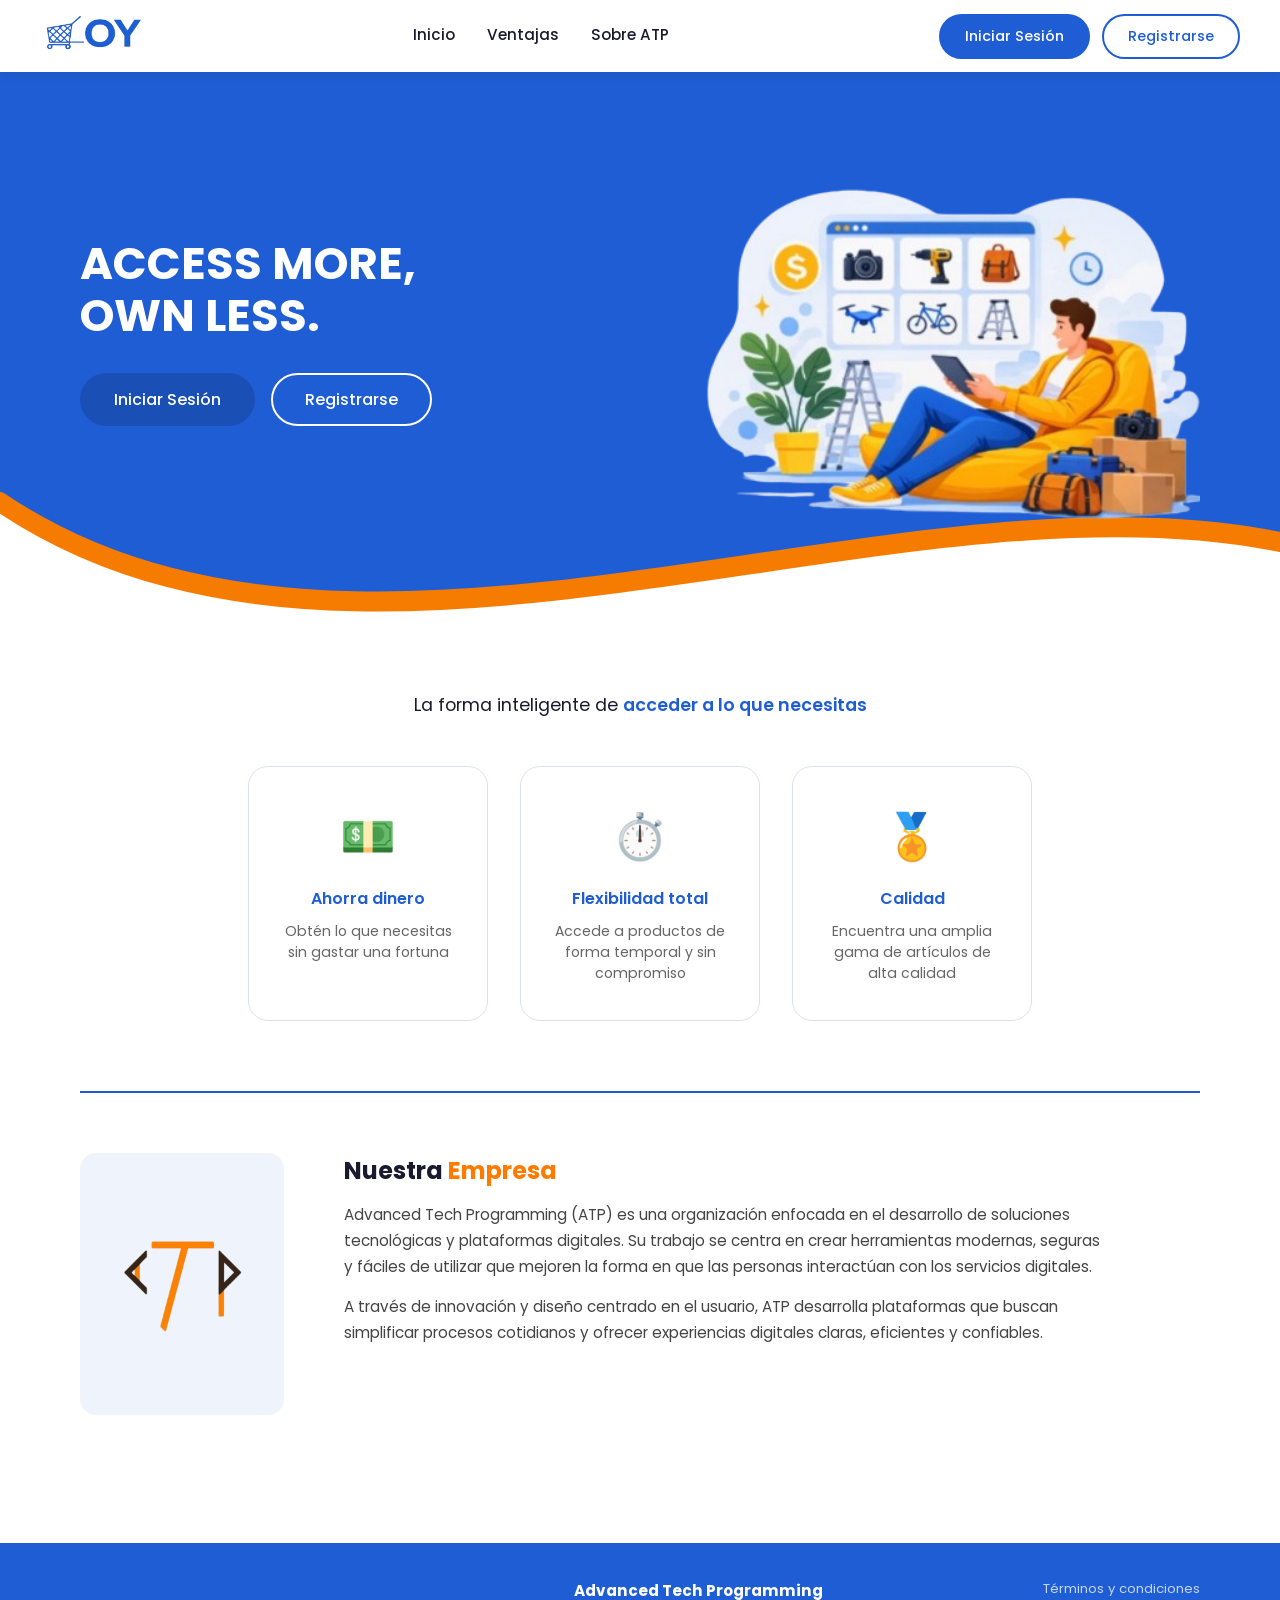
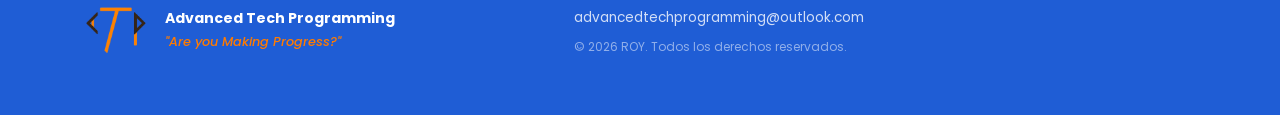
<file: Web/index.html>
<!DOCTYPE html>
<html lang="es">
<head>
  <meta charset="UTF-8" />
  <meta name="viewport" content="width=device-width, initial-scale=1.0"/>
  <title>ROY</title>
  <link rel="stylesheet" href="styles.css" />
  <link href="https://fonts.googleapis.com/css2?family=Poppins:wght@400;500;600;700&display=swap" rel="stylesheet"/>
</head>
<body>

  <!-- NAVBAR -->
  <nav class="navbar">
    <a href="index.html" class="logo">
      <img src="img/royazul.png" alt="ROY Logo" class="logo-img"/>
    </a>
    <div class="nav-links">
      <a href="#inicio" class="nav-link">Inicio</a>
      <a href="#ventajas" class="nav-link">Ventajas</a>
      <a href="#sobre" class="nav-link">Sobre ATP</a>
    </div>
    <div class="nav-actions">
      <a href="login.html" class="btn-primary">Iniciar Sesión</a>
      <a href="registro.html" class="btn-outline">Registrarse</a>
    </div>
  </nav>

  <!-- HERO -->
  <section id="inicio" class="hero">

    <div class="hero-content">
      <h1 class="hero-title">ACCESS MORE,<br/>OWN LESS.</h1>
      <div class="hero-btns">
        <a href="login.html" class="btn-primary-hero">Iniciar Sesión</a>
        <a href="registro.html" class="btn-outline-white">Registrarse</a>
      </div>
    </div>

    <div class="hero-img">
      <img src="img/home.png" alt="Ilustración ROY" class="hero-illustration-img"/>
    </div>

    <!-- OLA SVG pegada abajo del hero -->
    <div class="hero-wave-svg">
      <svg xmlns="http://www.w3.org/2000/svg" viewBox="0 0 1440 160" preserveAspectRatio="none">
        <!-- Relleno blanco con curva extrema -->
        <path fill="#ffffff" d="M0,40 C400,280 1000,0 1440,80 L1440,160 L0,160 Z"/>
        <!-- Línea naranja encima -->
        <path fill="none" stroke="#F57C00" stroke-width="20" stroke-linecap="round"
              d="M0,40 C400,280 1000,0 1440,80"/>
      </svg>
    </div>

  </section>

  <!-- VENTAJAS -->
  <section id="ventajas" class="ventajas">
    <p class="ventajas-sub">La forma inteligente de <span class="highlight">acceder a lo que necesitas</span></p>
    <div class="cards-row">
      <div class="card">
        <div class="card-icon">💵</div>
        <h3 class="card-title">Ahorra dinero</h3>
        <p class="card-desc">Obtén lo que necesitas sin gastar una fortuna</p>
      </div>
      <div class="card">
        <div class="card-icon">⏱️</div>
        <h3 class="card-title">Flexibilidad total</h3>
        <p class="card-desc">Accede a productos de forma temporal y sin compromiso</p>
      </div>
      <div class="card">
        <div class="card-icon">🏅</div>
        <h3 class="card-title">Calidad</h3>
        <p class="card-desc">Encuentra una amplia gama de artículos de alta calidad</p>
      </div>
    </div>
  </section>

  <!-- DIVISOR -->
  <hr class="divider"/>

  <!-- SOBRE ATP -->
  <section id="sobre" class="sobre">
    <div class="sobre-logo">
      <img src="img/ATP_LOGO.png" alt="ATP Logo" class="atp-logo"/>
    </div>
    <div class="sobre-text">
      <h2><span class="sobre-negra">Nuestra</span> <span class="sobre-naranja">Empresa</span></h2>
      <p>
        Advanced Tech Programming (ATP) es una organización enfocada en el desarrollo de
        soluciones tecnológicas y plataformas digitales. Su trabajo se centra en crear herramientas
        modernas, seguras y fáciles de utilizar que mejoren la forma en que las personas
        interactúan con los servicios digitales.
      </p>
      <p>
        A través de innovación y diseño centrado en el usuario, ATP desarrolla plataformas que
        buscan simplificar procesos cotidianos y ofrecer experiencias digitales claras, eficientes y
        confiables.
      </p>
    </div>
  </section>

  <footer class="footer">
    <div class="footer-content">
      <div class="footer-atp">
        <img src="img/ATP_LOGO.png" alt="ATP" class="footer-atp-logo"/>
        <div>
          <p class="footer-atp-nombre">Advanced Tech Programming</p>
          <p class="footer-atp-slogan">"Are you Making Progress?"</p>
        </div>
      </div>
      <div class="footer-info">
        <p class="footer-empresa">Advanced Tech Programming</p>
        <a href="mailto:advancedtechprogramming@outlook.com" class="footer-correo">advancedtechprogramming@outlook.com</a>
        <p class="footer-copy">&copy; 2026 ROY. Todos los derechos reservados.</p>
      </div>
      <div class="footer-links">
        <a href="#" class="footer-link">Términos y condiciones</a>
      </footer>

</body>
</html>
</file>
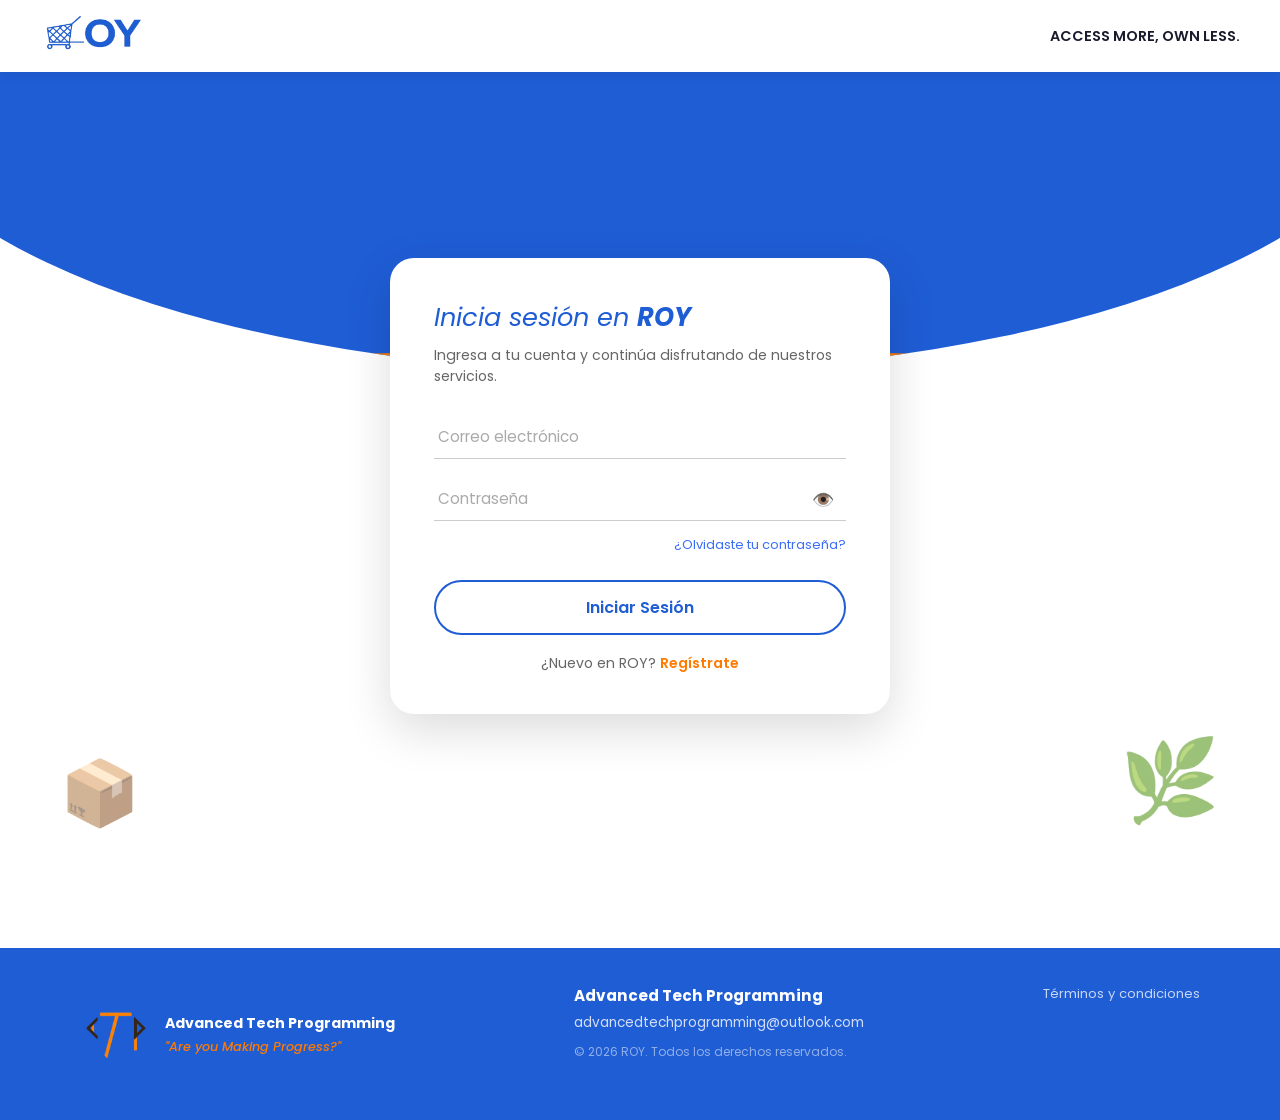
<file: Web/chat.html>
<!DOCTYPE html>
<html lang="es">
<head>
  <meta charset="UTF-8"/>
  <meta name="viewport" content="width=device-width, initial-scale=1.0"/>
  <title>ROY – Chat</title>
  <link rel="stylesheet" href="styles.css"/>
  <link href="https://fonts.googleapis.com/css2?family=Poppins:wght@400;500;600;700&display=swap" rel="stylesheet"/>
  <style>
    .chat-container {
      max-width: 700px;
      margin: 32px auto;
      background: #fff;
      border-radius: 16px;
      box-shadow: 0 2px 16px rgba(0,0,0,0.10);
      display: flex;
      flex-direction: column;
      height: 70vh;
      overflow: hidden;
    }
    .chat-header {
      background: #134299;
      color: #fff;
      padding: 16px 20px;
      display: flex;
      align-items: center;
      gap: 12px;
      border-radius: 16px 16px 0 0;
    }
    .chat-header a { color: #fff; text-decoration: none; font-size: 20px; }
    .chat-header h2 { margin: 0; font-size: 18px; font-family: 'Poppins', sans-serif; }
    .chat-mensajes {
      flex: 1;
      overflow-y: auto;
      padding: 16px;
      display: flex;
      flex-direction: column;
      gap: 8px;
      background: #f5f5f5;
    }
    .burbuja {
      max-width: 65%;
      padding: 10px 14px;
      border-radius: 16px;
      font-size: 14px;
      font-family: 'Poppins', sans-serif;
      line-height: 1.4;
      word-break: break-word;
    }
    .burbuja.mia {
      background: #134299;
      color: #fff;
      align-self: flex-end;
      border-bottom-right-radius: 4px;
    }
    .burbuja.otro {
      background: #e0e0e0;
      color: #222;
      align-self: flex-start;
      border-bottom-left-radius: 4px;
    }
    .burbuja .hora {
      font-size: 10px;
      opacity: 0.7;
      margin-top: 4px;
      text-align: right;
    }
    .chat-input {
      display: flex;
      gap: 8px;
      padding: 12px 16px;
      background: #fff;
      border-top: 1px solid #eee;
    }
    .chat-input input {
      flex: 1;
      border: 1px solid #ddd;
      border-radius: 20px;
      padding: 10px 16px;
      font-family: 'Poppins', sans-serif;
      font-size: 14px;
      outline: none;
    }
    .chat-input button {
      background: #134299;
      color: #fff;
      border: none;
      border-radius: 50%;
      width: 42px;
      height: 42px;
      font-size: 18px;
      cursor: pointer;
      display: flex;
      align-items: center;
      justify-content: center;
    }
    .chat-input button:hover { background: #0d2e6b; }
    .sin-mensajes {
      text-align: center;
      color: #aaa;
      margin: auto;
      font-family: 'Poppins', sans-serif;
    }
  </style>
</head>
<body class="dashboard-page">

  <nav class="navbar-dashboard">
    <a href="dashboard.html" class="logo-dash">
      <img src="img/roy_blanco.png" alt="ROY" class="logo-img-dash"/>
    </a>
    <div class="dash-nav-links">
      <a href="dashboard.html"   class="dash-nav-link">Inicio</a>
      <a href="mis-objetos.html" class="dash-nav-link">Mis Objetos</a>
      <a href="solicitudes.html" class="dash-nav-link active">Solicitudes</a>
      <a href="mi-cuenta.html"   class="dash-nav-link">Mi Cuenta</a>
    </div>
    <div id="nav-search-wrapper">
      <input type="text" id="searchInput" class="nav-search-input" placeholder="¿Qué necesitas rentar hoy?"/>
    </div>
  </nav>

  <div class="dash-cat-bar">
    <button class="cat-nav-btn active" data-cat="todas">Todo</button>
    <button class="cat-nav-btn" data-cat="Eventos">Eventos</button>
    <button class="cat-nav-btn" data-cat="Tecnología">Tecnología</button>
    <button class="cat-nav-btn" data-cat="Herramientas">Herramientas</button>
    <button class="cat-nav-btn" data-cat="Deporte">Deporte</button>
  </div>

  <div class="chat-container">
    <div class="chat-header">
      <a href="solicitudes.html">←</a>
      <h2 id="chat-titulo">Chat</h2>
    </div>
    <div class="chat-mensajes" id="chat-mensajes">
      <p class="sin-mensajes">Cargando mensajes...</p>
    </div>
    <div class="chat-input">
      <input type="text" id="inputMensaje" placeholder="Escribe un mensaje..." maxlength="500"/>
      <button onclick="enviarMensaje()">➤</button>
    </div>
  </div>

  <script src="api.js"></script>
  <script src="chat.js"></script>
  <script src="chatbot.js"></script>
</body>
</html>
</file>
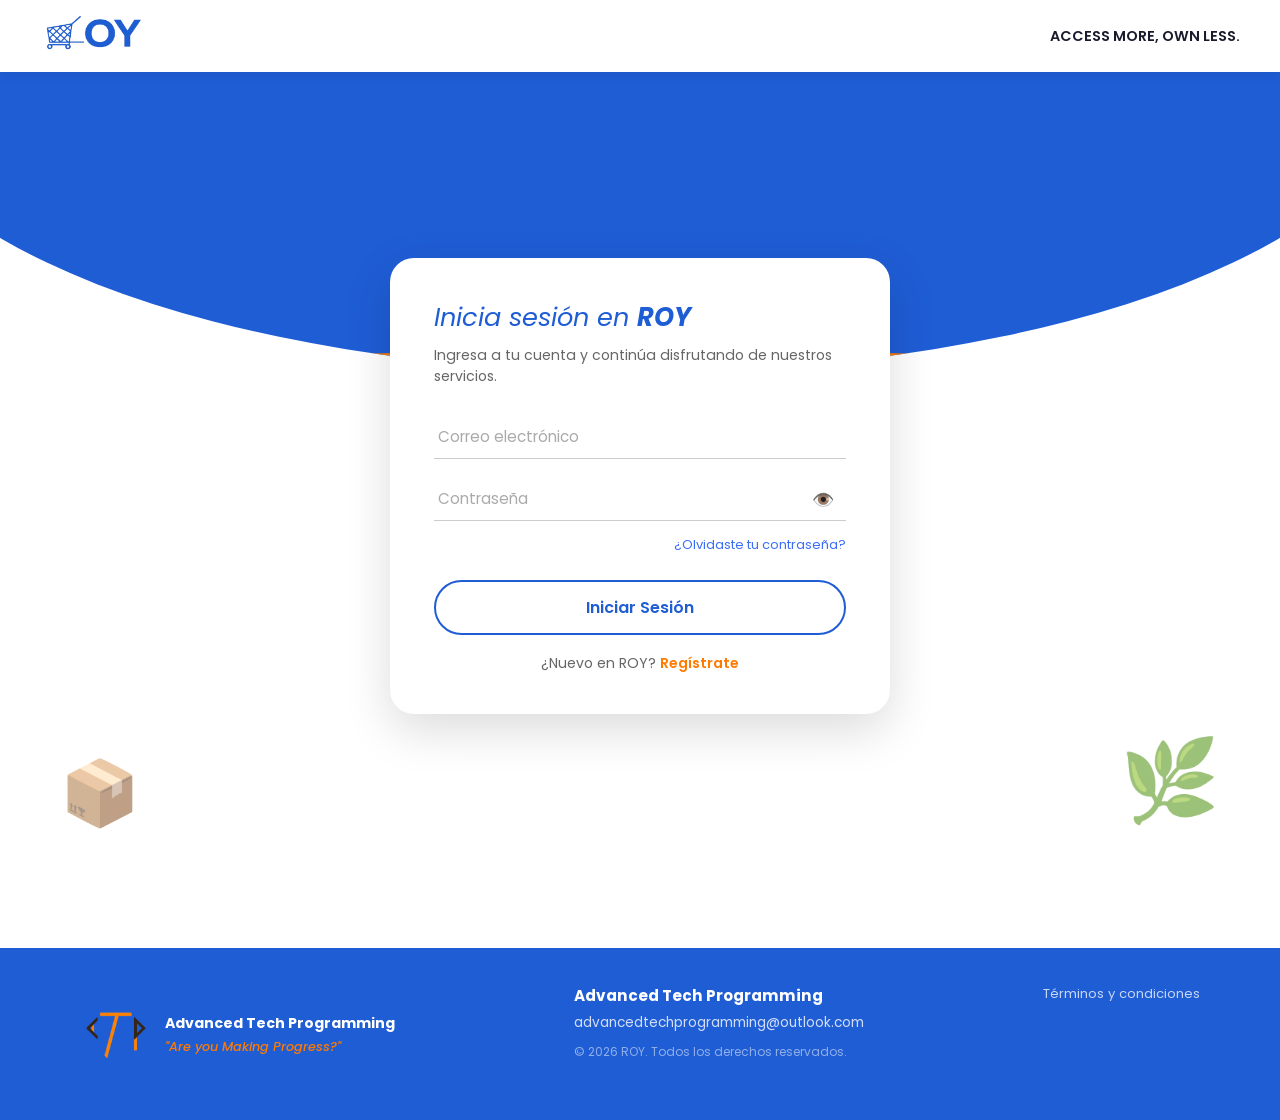
<file: Web/chats.html>
<!DOCTYPE html>
<html lang="es">
<head>
  <meta charset="UTF-8"/>
  <meta name="viewport" content="width=device-width, initial-scale=1.0"/>
  <title>ROY – Mis Chats</title>
  <link rel="stylesheet" href="styles.css"/>
  <link href="https://fonts.googleapis.com/css2?family=Poppins:wght@400;500;600;700&display=swap" rel="stylesheet"/>
</head>
<body class="dashboard-page">

  <nav class="navbar-dashboard">
    <a href="dashboard.html" class="logo-dash">
      <img src="img/roy_blanco.png" alt="ROY" class="logo-img-dash"/>
    </a>
    <div class="dash-search">
      <svg width="16" height="16" viewBox="0 0 24 24" fill="none" stroke="white" stroke-width="2"><circle cx="11" cy="11" r="8"/><path d="m21 21-4.35-4.35"/></svg>
      <input type="text" class="dash-search-input" id="searchInput" placeholder="¿Qué necesitas rentar hoy?"/>
    </div>
    <div class="dash-nav-links">
      <a href="dashboard.html"   class="dash-nav-link">Inicio</a>
      <a href="mis-objetos.html" class="dash-nav-link">Mis Objetos</a>
      <a href="solicitudes.html" class="dash-nav-link">Solicitudes</a>
      <a href="chats.html"       class="dash-nav-link active">💬 Chats</a>
      <a href="mi-cuenta.html"   class="dash-nav-link">Mi Cuenta</a>
    </div>
  </nav>

  <main style="max-width:800px;margin:32px auto;padding:0 16px;">
    <h2 style="font-family:Poppins,sans-serif;color:#1a1a2e;margin-bottom:8px;">💬 Mis Chats</h2>
    <p style="color:#888;font-family:Poppins,sans-serif;margin-bottom:24px;font-size:14px;">
      Todas tus conversaciones activas con rentadores y ofertantes.
    </p>

    <div id="chats-lista" style="display:flex;flex-direction:column;gap:12px;">
      <p style="color:#888;text-align:center;padding:40px;">Cargando chats...</p>
    </div>
  </main>

  <script src="api.js"></script>
  <script src="chatbot.js"></script>
  <script src="chats.js"></script>
</body>
</html>
</file>
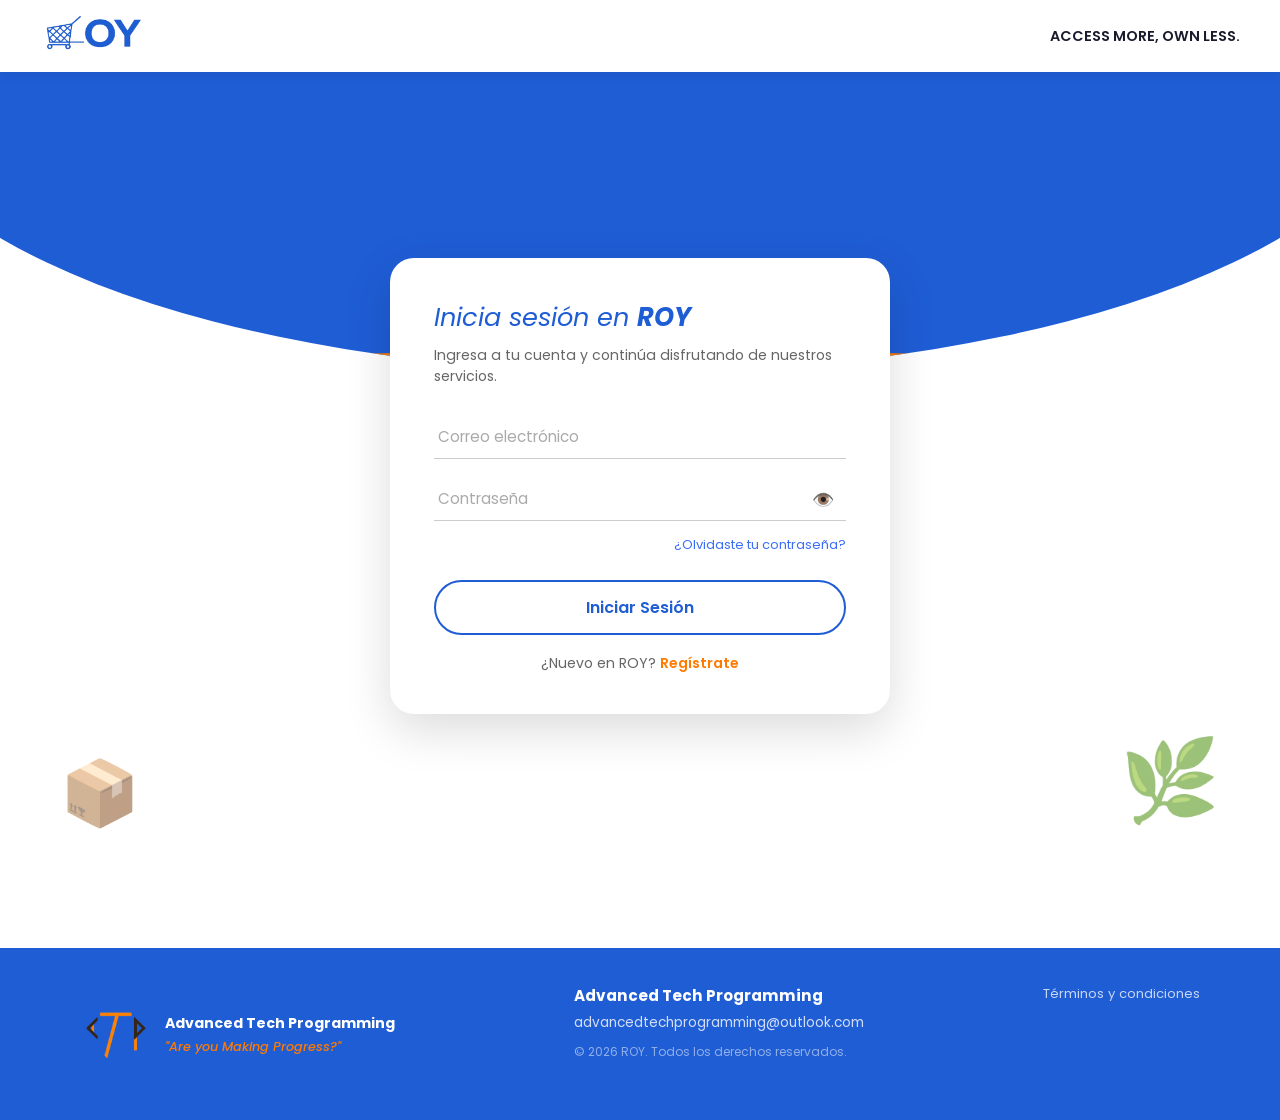
<file: Web/login.html>
<!DOCTYPE html>
<html lang="es">
<head>
  <meta charset="UTF-8"/>
  <meta name="viewport" content="width=device-width, initial-scale=1.0"/>
  <title>ROY – Iniciar Sesión</title>
  <link rel="stylesheet" href="styles.css"/>
  <link href="https://fonts.googleapis.com/css2?family=Poppins:wght@400;500;600;700&display=swap" rel="stylesheet"/>
</head>
<body class="auth-page">

  <nav class="navbar navbar-auth">
    <a href="index.html" class="logo">
      <img src="img/royazul.png" alt="ROY Logo" class="logo-img"/>
    </a>
    <span class="nav-tagline">ACCESS MORE, OWN LESS.</span>
  </nav>

  <div class="auth-hero">
    <div class="auth-wave"></div>

    <div class="auth-card">
      <h2 class="auth-title"><em>Inicia sesión en <strong>ROY</strong></em></h2>
      <p class="auth-sub">Ingresa a tu cuenta y continúa disfrutando de nuestros servicios.</p>

      <div id="error-msg" class="auth-error" style="display:none;"></div>

      <div class="form-group">
        <input type="email" class="form-input" placeholder="Correo electrónico" id="correo"/>
      </div>
      <div class="form-group" style="position:relative;">
        <input type="password" class="form-input" placeholder="Contraseña" id="contra" style="padding-right:42px;"/>
        <span onclick="togglePassword('contra', this)" style="position:absolute;right:12px;top:50%;transform:translateY(-50%);cursor:pointer;user-select:none;font-size:18px;">👁️</span>
      </div>

      <p style="text-align:right;margin:-8px 0 12px;">
        <a href="#" onclick="abrirModalRecuperar()" style="font-size:13px;color:#3b6ef5;text-decoration:none;">¿Olvidaste tu contraseña?</a>
      </p>

      <button class="btn-form" id="btn-login" onclick="iniciarSesion()">Iniciar Sesión</button>
      <p class="auth-link">¿Nuevo en ROY? <a href="registro.html">Regístrate</a></p>
    </div>

    <div class="auth-deco auth-deco-left">📦</div>
    <div class="auth-deco auth-deco-right">🌿</div>
  </div>

  <!-- Modal recuperar contraseña -->
  <div id="modal-recuperar" style="display:none;position:fixed;inset:0;background:rgba(0,0,0,0.5);z-index:1000;display:none;align-items:center;justify-content:center;">
    <div style="background:#fff;border-radius:16px;padding:32px;max-width:400px;width:90%;position:relative;">
      <button onclick="cerrarModalRecuperar()" style="position:absolute;top:12px;right:16px;background:none;border:none;font-size:20px;cursor:pointer;color:#888;">✕</button>
      <h3 style="margin:0 0 8px;font-family:Poppins,sans-serif;color:#1a1a2e;">Recuperar contraseña</h3>
      <p style="margin:0 0 20px;font-size:14px;color:#666;font-family:Poppins,sans-serif;">Ingresa tu correo y te enviaremos un enlace para restablecer tu contraseña.</p>
      <div id="recuperar-error" style="display:none;background:#fff0f0;color:#c0392b;padding:10px 14px;border-radius:8px;font-size:13px;margin-bottom:12px;font-family:Poppins,sans-serif;"></div>
      <div id="recuperar-exito" style="display:none;background:#f0fff4;color:#27ae60;padding:10px 14px;border-radius:8px;font-size:13px;margin-bottom:12px;font-family:Poppins,sans-serif;"></div>
      <input type="email" id="correo-recuperar" placeholder="Correo electrónico" style="width:100%;padding:12px 16px;border:1.5px solid #ddd;border-radius:10px;font-size:15px;font-family:Poppins,sans-serif;box-sizing:border-box;margin-bottom:14px;outline:none;"/>
      <button id="btn-recuperar" onclick="enviarRecuperacion()" style="width:100%;padding:13px;background:#3b6ef5;color:#fff;border:none;border-radius:10px;font-size:15px;font-family:Poppins,sans-serif;font-weight:600;cursor:pointer;">Enviar enlace</button>
    </div>
  </div>

  <script src="api.js"></script>
  <script src="login.js"></script>
</body>
<footer class="footer">
    <div class="footer-content">
      <div class="footer-atp">
        <img src="img/ATP_LOGO.png" alt="ATP" class="footer-atp-logo"/>
        <div>
          <p class="footer-atp-nombre">Advanced Tech Programming</p>
          <p class="footer-atp-slogan">"Are you Making Progress?"</p>
        </div>
      </div>
      <div class="footer-info">
        <p class="footer-empresa">Advanced Tech Programming</p>
        <a href="mailto:advancedtechprogramming@outlook.com" class="footer-correo">advancedtechprogramming@outlook.com</a>
        <p class="footer-copy">&copy; 2026 ROY. Todos los derechos reservados.</p>
      </div>
      <div class="footer-links">
        <a href="#" class="footer-link">Términos y condiciones</a>
      </footer>
</html>
</file>
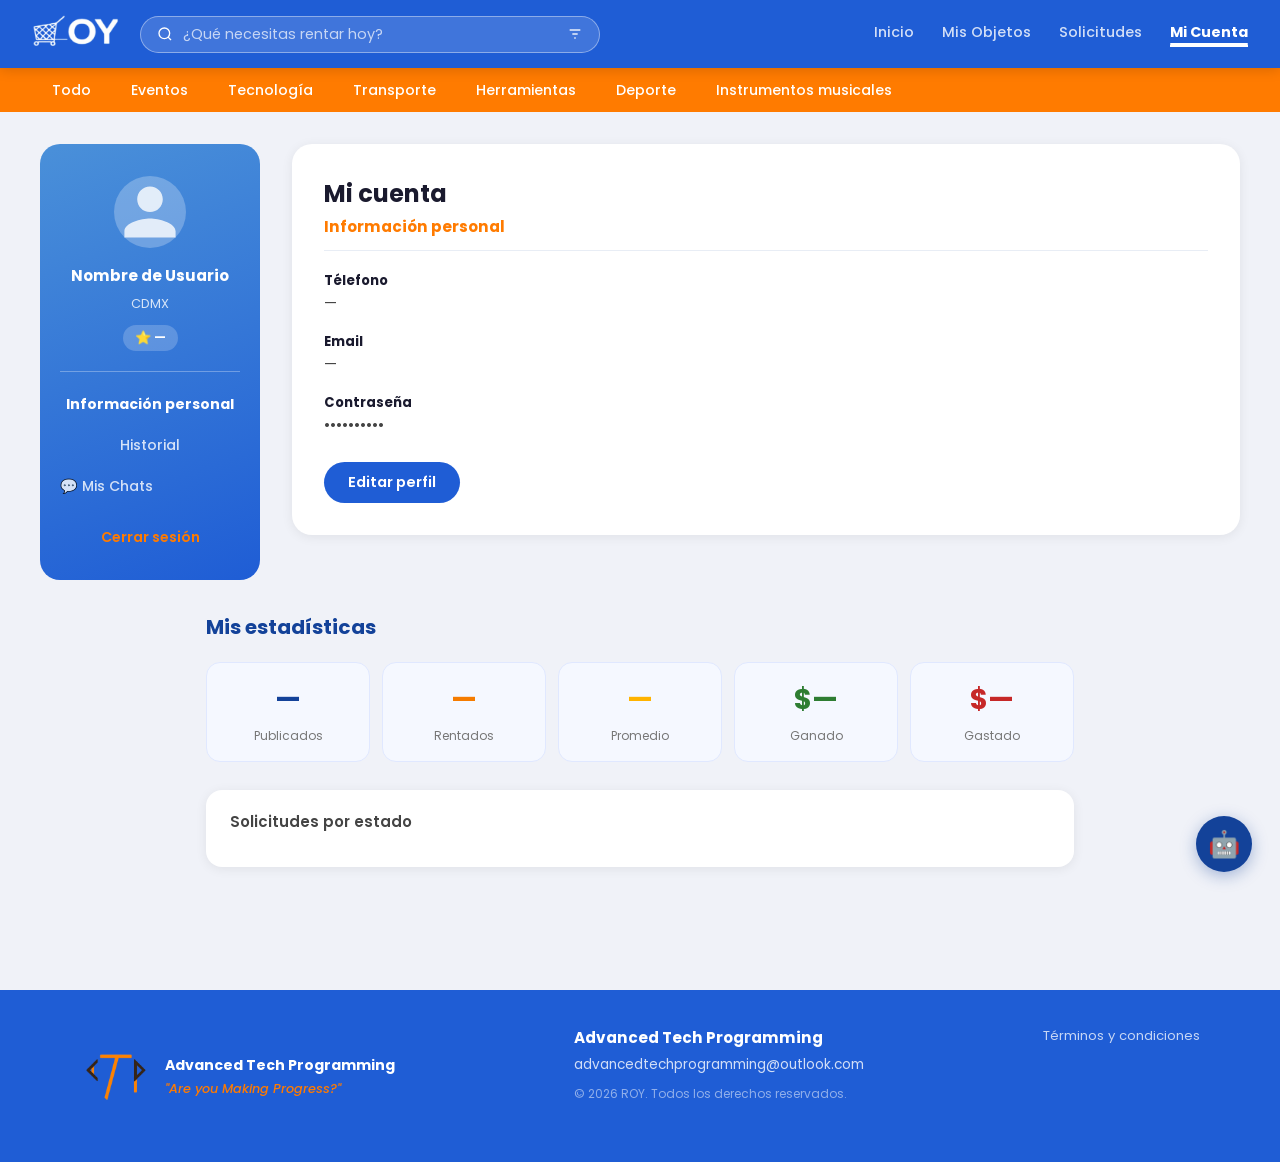
<file: Web/mi-cuenta.html>
<!DOCTYPE html>
<html lang="es">
<head>
  <meta charset="UTF-8"/>
  <meta name="viewport" content="width=device-width, initial-scale=1.0"/>
  <title>ROY – Mi Cuenta</title>
  <link rel="stylesheet" href="styles.css"/>
  <link href="https://fonts.googleapis.com/css2?family=Poppins:wght@400;500;600;700&display=swap" rel="stylesheet"/>
</head>
<body class="dashboard-page">

  <nav class="navbar-dashboard">
    <a href="dashboard.html" class="logo-dash">
      <img src="img/roy_blanco.png" alt="ROY" class="logo-img-dash"/>
    </a>
    <div class="dash-search">
      <svg width="16" height="16" viewBox="0 0 24 24" fill="none" stroke="white" stroke-width="2"><circle cx="11" cy="11" r="8"/><path d="m21 21-4.35-4.35"/></svg>
      <input type="text" class="dash-search-input" id="searchInput" placeholder="¿Qué necesitas rentar hoy?"/>
      <svg width="16" height="16" viewBox="0 0 24 24" fill="none" stroke="white" stroke-width="2"><line x1="4" y1="6" x2="20" y2="6"/><line x1="8" y1="12" x2="16" y2="12"/><line x1="11" y1="18" x2="13" y2="18"/></svg>
    </div>
    <div class="dash-nav-links">
      <a href="dashboard.html"   class="dash-nav-link">Inicio</a>
      <a href="mis-objetos.html" class="dash-nav-link">Mis Objetos</a>
      <a href="solicitudes.html" class="dash-nav-link">Solicitudes</a>
      <a href="mi-cuenta.html"   class="dash-nav-link active">Mi Cuenta</a>
    </div>
  </nav>

  <nav class="cat-navbar">
    <button class="cat-nav-btn" data-cat="todas">Todo</button>
    <button class="cat-nav-btn" data-cat="eventos">Eventos</button>
    <button class="cat-nav-btn" data-cat="tecnologia">Tecnología</button>
    <button class="cat-nav-btn" data-cat="transporte">Transporte</button>
    <button class="cat-nav-btn" data-cat="herramientas">Herramientas</button>
    <button class="cat-nav-btn" data-cat="deporte">Deporte</button>
    <button class="cat-nav-btn" data-cat="instrumentos">Instrumentos musicales</button>
  </nav>

  <main class="dash-main">
    <div class="cuenta-layout">

      <!-- SIDEBAR IZQUIERDO -->
      <div class="cuenta-sidebar">
        <div class="cuenta-avatar">
          <svg width="64" height="64" viewBox="0 0 24 24" fill="#fff" opacity=".8"><path d="M12 12c2.7 0 4.8-2.1 4.8-4.8S14.7 2.4 12 2.4 7.2 4.5 7.2 7.2 9.3 12 12 12zm0 2.4c-3.2 0-9.6 1.6-9.6 4.8v2.4h19.2v-2.4c0-3.2-6.4-4.8-9.6-4.8z"/></svg>
        </div>
        <p class="cuenta-sidebar-nombre" id="sidebar-nombre">Nombre de Usuario</p>
        <p class="cuenta-sidebar-zona" id="sidebar-zona">CDMX</p>
        <div class="cuenta-sidebar-rating" id="sidebar-calificacion">⭐ —</div>

        <hr class="cuenta-sidebar-divider"/>

        <button class="cuenta-sidebar-link active" onclick="cambiarPanel('info')">Información personal</button>
        <button class="cuenta-sidebar-link" onclick="cambiarPanel('historial')">Historial</button>
        <a href="chats.html" class="cuenta-sidebar-link" style="display:block;text-align:left;text-decoration:none;">💬 Mis Chats</a>

        <a href="index.html" class="cuenta-cerrar-sesion">Cerrar sesión</a>
      </div>

      <!-- CONTENIDO DERECHO -->
      <div class="cuenta-content">

        <h2 class="cuenta-content-title">Mi cuenta</h2>

        <!-- PANEL INFO PERSONAL -->
        <div id="panel-info">
          <p class="cuenta-subtitulo">Información personal</p>
          <hr class="cuenta-hr"/>

          <div class="cuenta-campo-info">
            <p class="cuenta-campo-label">Télefono</p>
            <p class="cuenta-campo-valor" id="cuenta-telefono">—</p>
          </div>
          <div class="cuenta-campo-info">
            <p class="cuenta-campo-label">Email</p>
            <p class="cuenta-campo-valor" id="cuenta-correo">—</p>
          </div>
          <div class="cuenta-campo-info">
            <p class="cuenta-campo-label">Contraseña</p>
            <p class="cuenta-campo-valor">••••••••••</p>
          </div>

          <button class="btn-editar-perfil" onclick="abrirModalEditar()">Editar perfil</button>
        </div>

        <!-- PANEL HISTORIAL -->
                <div id="panel-historial" style="display:none;">
          <h3 class="cuenta-panel-titulo">Historial de rentas</h3>
          <div id="historial-lista">
            <p style="color:#888;padding:20px;">Cargando historial...</p>
          </div>

      </div>
    </div>

    </div><!-- /cuenta-layout -->

    <!-- ESTADÍSTICAS -->
    <div class="stats-section">
      <h2 class="stats-titulo">Mis estadísticas</h2>

      <div class="stats-cards">
        <div class="stat-card">
          <span class="stat-num azul" id="stat-publicados">—</span>
          <span class="stat-label">Publicados</span>
        </div>
        <div class="stat-card">
          <span class="stat-num naranja" id="stat-rentados">—</span>
          <span class="stat-label">Rentados</span>
        </div>
        <div class="stat-card">
          <span class="stat-num amarillo" id="stat-calificacion">—</span>
          <span class="stat-label">Promedio</span>
        </div>
        <div class="stat-card">
          <span class="stat-num verde" id="stat-ganado">$—</span>
          <span class="stat-label">Ganado</span>
        </div>
        <div class="stat-card">
          <span class="stat-num rojo" id="stat-gastado">$—</span>
          <span class="stat-label">Gastado</span>
        </div>
      </div>

      <div class="stats-chart-box">
        <h3 class="stats-subtitulo">Solicitudes por estado</h3>
        <div class="bar-chart" id="bar-chart"></div>
      </div>
    </div>

  </main>

  <!-- MODAL EDITAR PERFIL -->
  <div class="modal-overlay" id="modal-editar" style="display:none;">
    <div class="modal-editar">
      <div class="modal-editar-header">
        <h3>Editar perfil</h3>
        <button class="modal-close" onclick="cerrarModalEditar()">✕</button>
      </div>
      <div class="modal-editar-body">
        <div class="form-row-dash">
          <div class="form-group-dash">
            <label class="form-label-dash">Nombre</label>
            <input type="text" class="form-input-dash" id="edit-nombre"/>
          </div>
          <div class="form-group-dash">
            <label class="form-label-dash">Apellido</label>
            <input type="text" class="form-input-dash" id="edit-apellido"/>
          </div>
        </div>
        <div class="form-group-dash">
          <label class="form-label-dash">Teléfono</label>
          <input type="tel" class="form-input-dash" id="edit-telefono"/>
        </div>
        <div class="form-group-dash">
          <label class="form-label-dash">Email</label>
          <input type="email" class="form-input-dash" id="edit-correo"/>
        </div>
        <div class="form-group-dash">
          <label class="form-label-dash">Zona / Ciudad</label>
          <input type="text" class="form-input-dash" id="edit-zona"/>
        </div>
        <div class="form-group-dash">
          <label class="form-label-dash">Nueva contraseña</label>
          <input type="password" class="form-input-dash" id="edit-password" placeholder="Ingresa una nueva contraseña"/>
        </div>
      </div>
      <div class="modal-editar-footer">
        <button class="btn-guardar-modal" onclick="guardarPerfil()">Guardar cambios</button>

        <button class="btn-cancelar-modal" onclick="cerrarModalEditar()">Cancelar</button>
      </div>
    </div>
  </div>

  <script src="api.js"></script>
  <script src="mi-cuenta.js"></script>
  <script src="chatbot.js"></script>
</body>

<footer class="footer">
    <div class="footer-content">
      <div class="footer-atp">
        <img src="img/ATP_LOGO.png" alt="ATP" class="footer-atp-logo"/>
        <div>
          <p class="footer-atp-nombre">Advanced Tech Programming</p>
          <p class="footer-atp-slogan">"Are you Making Progress?"</p>
        </div>
      </div>
      <div class="footer-info">
        <p class="footer-empresa">Advanced Tech Programming</p>
        <a href="mailto:advancedtechprogramming@outlook.com" class="footer-correo">advancedtechprogramming@outlook.com</a>
        <p class="footer-copy">&copy; 2026 ROY. Todos los derechos reservados.</p>
      </div>
      <div class="footer-links">
        <a href="#" class="footer-link">Términos y condiciones</a>
      </footer>
</html>
</file>
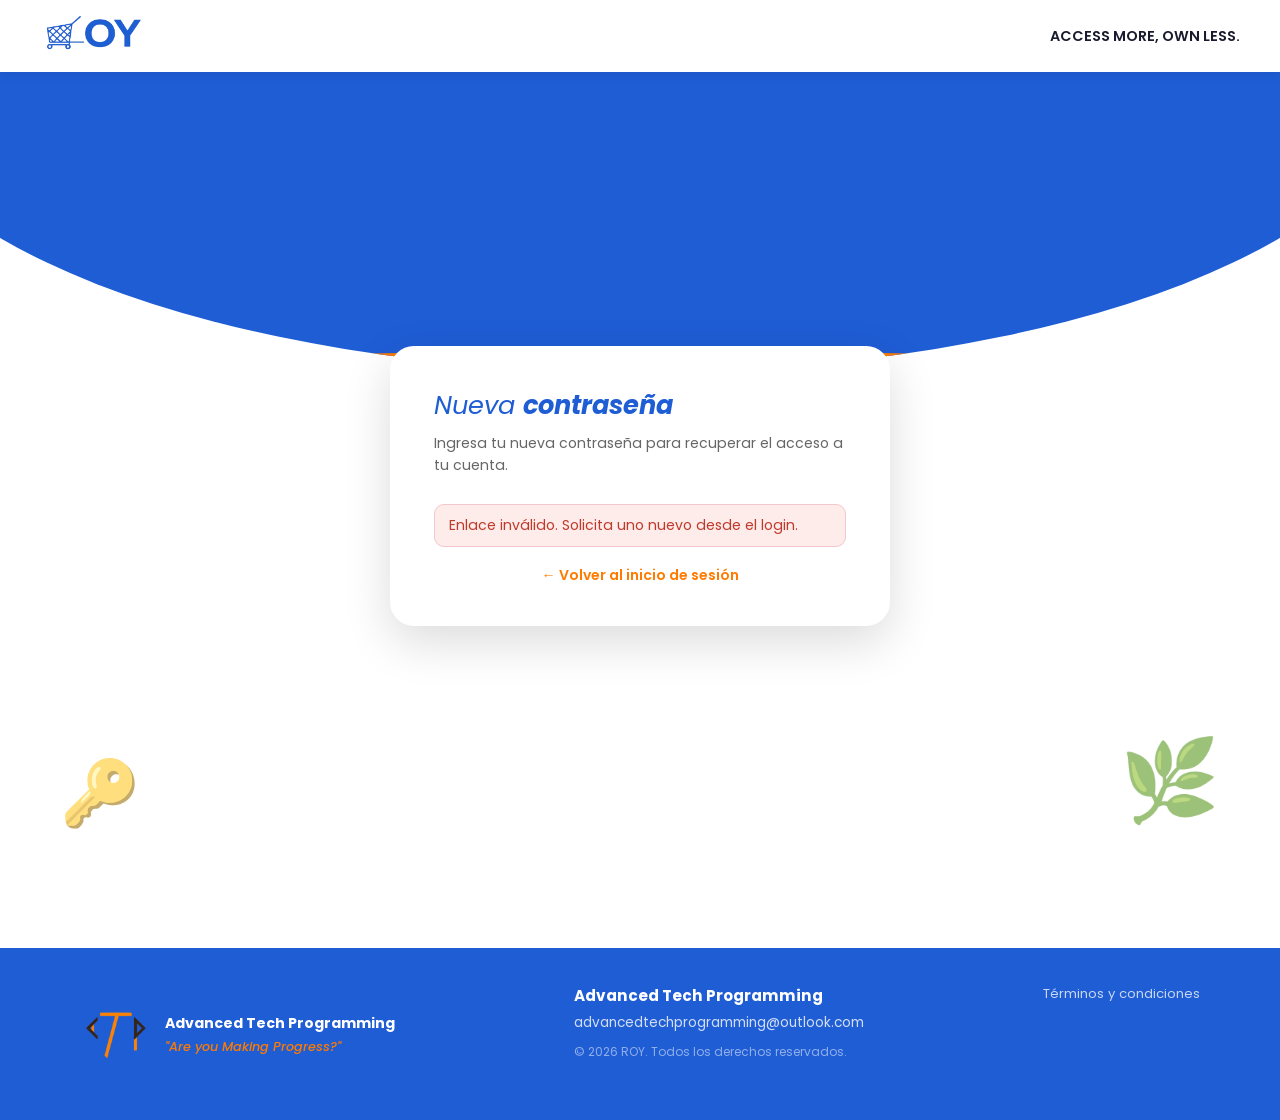
<file: Web/recuperar-password.html>
<!DOCTYPE html>
<html lang="es">
<head>
  <meta charset="UTF-8"/>
  <meta name="viewport" content="width=device-width, initial-scale=1.0"/>
  <title>ROY – Restablecer contraseña</title>
  <link rel="stylesheet" href="styles.css"/>
  <link href="https://fonts.googleapis.com/css2?family=Poppins:wght@400;500;600;700&display=swap" rel="stylesheet"/>
</head>
<body class="auth-page">

  <nav class="navbar navbar-auth">
    <a href="index.html" class="logo">
      <img src="img/royazul.png" alt="ROY Logo" class="logo-img"/>
    </a>
    <span class="nav-tagline">ACCESS MORE, OWN LESS.</span>
  </nav>

  <div class="auth-hero">
    <div class="auth-wave"></div>

    <div class="auth-card">
      <h2 class="auth-title"><em>Nueva <strong>contraseña</strong></em></h2>
      <p class="auth-sub">Ingresa tu nueva contraseña para recuperar el acceso a tu cuenta.</p>

      <div id="error-msg" class="auth-error" style="display:none;"></div>
      <div id="exito-msg" style="display:none;background:#f0fff4;color:#27ae60;padding:12px 16px;border-radius:10px;font-size:14px;margin-bottom:14px;font-family:Poppins,sans-serif;"></div>

      <div id="form-reset">
        <div class="form-group" style="position:relative;">
          <input type="password" class="form-input" placeholder="Nueva contraseña" id="nueva-contra" style="padding-right:42px;"/>
          <span onclick="togglePassword('nueva-contra', this)" style="position:absolute;right:12px;top:50%;transform:translateY(-50%);cursor:pointer;user-select:none;font-size:18px;">👁️</span>
        </div>
        <div class="form-group" style="position:relative;">
          <input type="password" class="form-input" placeholder="Confirmar contraseña" id="confirmar-contra" style="padding-right:42px;"/>
          <span onclick="togglePassword('confirmar-contra', this)" style="position:absolute;right:12px;top:50%;transform:translateY(-50%);cursor:pointer;user-select:none;font-size:18px;">👁️</span>
        </div>
        <button class="btn-form" id="btn-reset" onclick="resetearPassword()">Restablecer contraseña</button>
      </div>

      <p class="auth-link"><a href="login.html">← Volver al inicio de sesión</a></p>
    </div>

    <div class="auth-deco auth-deco-left">🔑</div>
    <div class="auth-deco auth-deco-right">🌿</div>
  </div>

  <script src="api.js"></script>
  <script src="recuperar-password.js"></script>
</body>
<footer class="footer">
    <div class="footer-content">
      <div class="footer-atp">
        <img src="img/ATP_LOGO.png" alt="ATP" class="footer-atp-logo"/>
        <div>
          <p class="footer-atp-nombre">Advanced Tech Programming</p>
          <p class="footer-atp-slogan">"Are you Making Progress?"</p>
        </div>
      </div>
      <div class="footer-info">
        <p class="footer-empresa">Advanced Tech Programming</p>
        <a href="mailto:advancedtechprogramming@outlook.com" class="footer-correo">advancedtechprogramming@outlook.com</a>
        <p class="footer-copy">&copy; 2026 ROY. Todos los derechos reservados.</p>
      </div>
      <div class="footer-links">
        <a href="#" class="footer-link">Términos y condiciones</a>
      </footer>
</html>
</file>
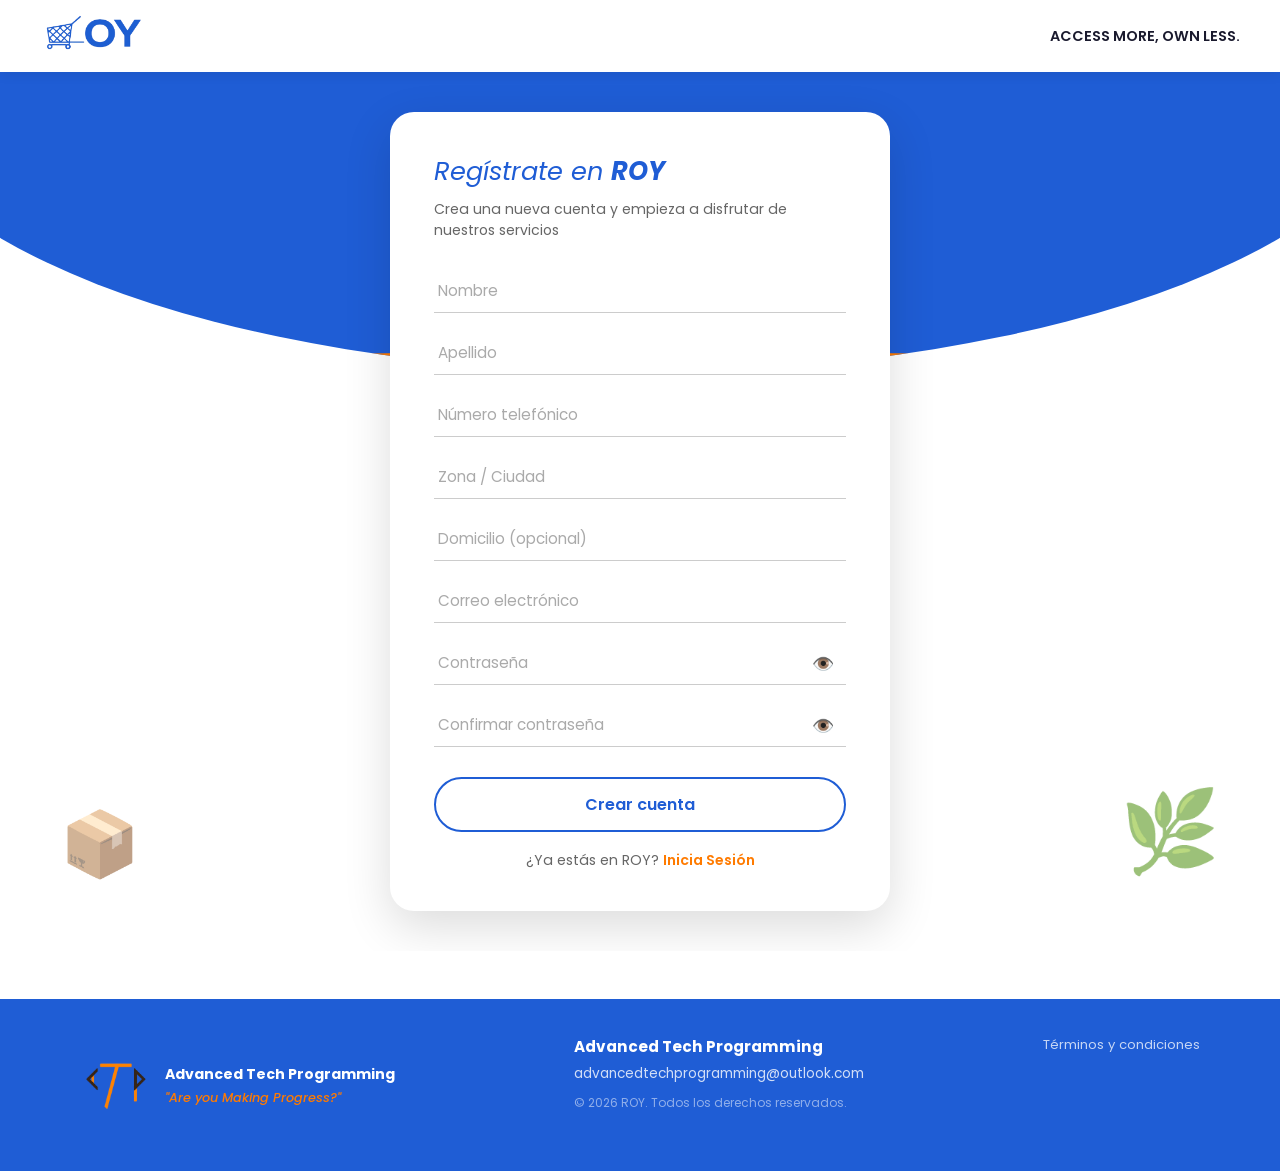
<file: Web/registro.html>
<!DOCTYPE html>
<html lang="es">
<head>
  <meta charset="UTF-8"/>
  <meta name="viewport" content="width=device-width, initial-scale=1.0"/>
  <title>ROY – Registrarse</title>
  <link rel="stylesheet" href="styles.css"/>
  <link href="https://fonts.googleapis.com/css2?family=Poppins:wght@400;500;600;700&display=swap" rel="stylesheet"/>
</head>
<body class="auth-page">

  <nav class="navbar navbar-auth">
    <a href="index.html" class="logo">
      <img src="img/royazul.png" alt="ROY Logo" class="logo-img"/>
    </a>
    <span class="nav-tagline">ACCESS MORE, OWN LESS.</span>
  </nav>

  <div class="auth-hero">
    <div class="auth-wave"></div>

    <div class="auth-card">
      <h2 class="auth-title"><em>Regístrate en <strong>ROY</strong></em></h2>
      <p class="auth-sub">Crea una nueva cuenta y empieza a disfrutar de nuestros servicios</p>

      <div id="error-msg" class="auth-error" style="display:none;"></div>

      <div class="form-group">
        <input type="text"     class="form-input" placeholder="Nombre"              id="nombre"/>
      </div>
      <div class="form-group">
        <input type="text"     class="form-input" placeholder="Apellido"            id="apellido"/>
      </div>
      <div class="form-group">
        <input type="tel"      class="form-input" placeholder="Número telefónico"   id="telefono"/>
      </div>
      <div class="form-group">
        <input type="text"     class="form-input" placeholder="Zona / Ciudad"       id="zona"/>
      </div>
      <div class="form-group">
        <input type="text"     class="form-input" placeholder="Domicilio (opcional)" id="domicilio"/>
      </div>
      <div class="form-group">
        <input type="email"    class="form-input" placeholder="Correo electrónico"  id="correo"/>
      </div>
      <div class="form-group" style="position:relative;">
        <input type="password" class="form-input" placeholder="Contraseña" id="contra" style="padding-right:42px;"/>
        <span onclick="togglePassword('contra', this)" style="position:absolute;right:12px;top:50%;transform:translateY(-50%);cursor:pointer;user-select:none;font-size:18px;">👁️</span>
      </div>
      <div class="form-group" style="position:relative;">
        <input type="password" class="form-input" placeholder="Confirmar contraseña" id="checkcontra" style="padding-right:42px;"/>
        <span onclick="togglePassword('checkcontra', this)" style="position:absolute;right:12px;top:50%;transform:translateY(-50%);cursor:pointer;user-select:none;font-size:18px;">👁️</span>
      </div>

      <button class="btn-form" id="btn-registro" onclick="crearCuenta()">Crear cuenta</button>
      <p class="auth-link">¿Ya estás en ROY? <a href="login.html">Inicia Sesión</a></p>
    </div>

    <div class="auth-deco auth-deco-left">📦</div>
    <div class="auth-deco auth-deco-right">🌿</div>
  </div>
  <script src="api.js"></script>
  <script src="registro.js"></script>
</body>
<footer class="footer">
    <div class="footer-content">
      <div class="footer-atp">
        <img src="img/ATP_LOGO.png" alt="ATP" class="footer-atp-logo"/>
        <div>
          <p class="footer-atp-nombre">Advanced Tech Programming</p>
          <p class="footer-atp-slogan">"Are you Making Progress?"</p>
        </div>
      </div>
      <div class="footer-info">
        <p class="footer-empresa">Advanced Tech Programming</p>
        <a href="mailto:advancedtechprogramming@outlook.com" class="footer-correo">advancedtechprogramming@outlook.com</a>
        <p class="footer-copy">&copy; 2026 ROY. Todos los derechos reservados.</p>
      </div>
      <div class="footer-links">
        <a href="#" class="footer-link">Términos y condiciones</a>
      </footer>
</html>
</file>
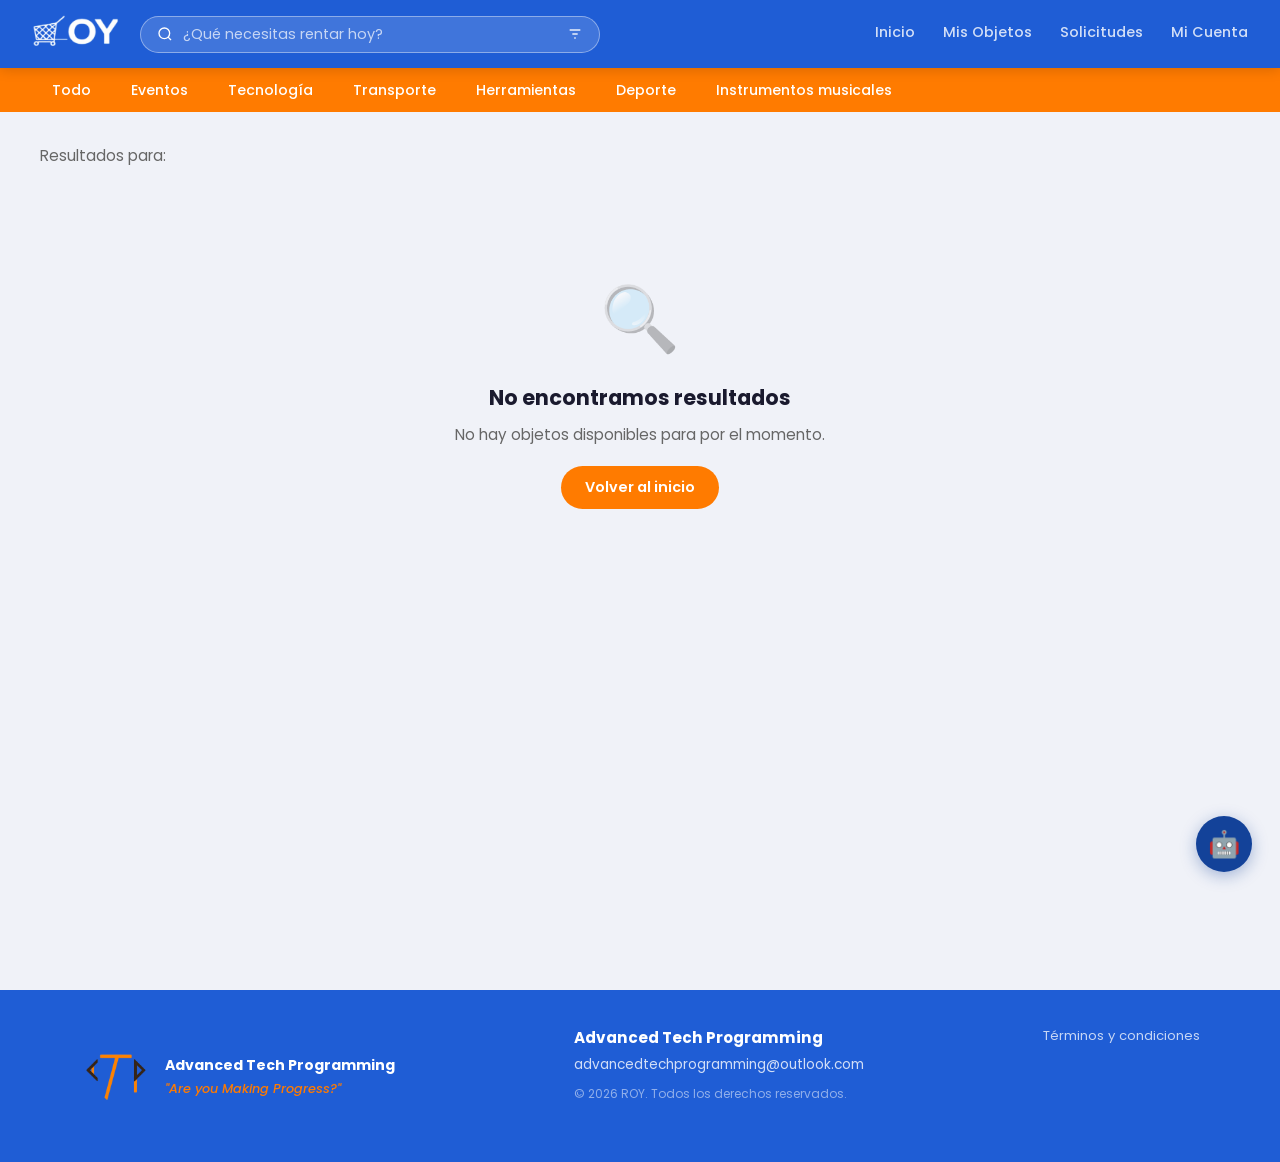
<file: Web/resultados.html>
<!DOCTYPE html>
<html lang="es">
<head>
  <meta charset="UTF-8"/>
  <meta name="viewport" content="width=device-width, initial-scale=1.0"/>
  <title>ROY – Resultados</title>
  <link rel="stylesheet" href="styles.css"/>
  <link href="https://fonts.googleapis.com/css2?family=Poppins:wght@400;500;600;700&display=swap" rel="stylesheet"/>
</head>
<body class="dashboard-page">

  <nav class="navbar-dashboard">
    <a href="dashboard.html" class="logo-dash">
      <img src="img/roy_blanco.png" alt="ROY" class="logo-img-dash"/>
    </a>
    <div class="dash-search">
      <svg width="16" height="16" viewBox="0 0 24 24" fill="none" stroke="white" stroke-width="2"><circle cx="11" cy="11" r="8"/><path d="m21 21-4.35-4.35"/></svg>
      <input type="text" class="dash-search-input" id="searchInput" placeholder="¿Qué necesitas rentar hoy?"/>
      <svg width="16" height="16" viewBox="0 0 24 24" fill="none" stroke="white" stroke-width="2"><line x1="4" y1="6" x2="20" y2="6"/><line x1="8" y1="12" x2="16" y2="12"/><line x1="11" y1="18" x2="13" y2="18"/></svg>
    </div>
    <div class="dash-nav-links">
      <a href="dashboard.html"   class="dash-nav-link">Inicio</a>
      <a href="mis-objetos.html" class="dash-nav-link">Mis Objetos</a>
      <a href="solicitudes.html" class="dash-nav-link">Solicitudes</a>
      <a href="mi-cuenta.html"   class="dash-nav-link">Mi Cuenta</a>
    </div>
  </nav>

  <nav class="cat-navbar">
    <button class="cat-nav-btn" data-cat="todas">Todo</button>
    <button class="cat-nav-btn" data-cat="eventos">Eventos</button>
    <button class="cat-nav-btn" data-cat="tecnologia">Tecnología</button>
    <button class="cat-nav-btn" data-cat="transporte">Transporte</button>
    <button class="cat-nav-btn" data-cat="herramientas">Herramientas</button>
    <button class="cat-nav-btn" data-cat="deporte">Deporte</button>
    <button class="cat-nav-btn" data-cat="instrumentos">Instrumentos musicales</button>
  </nav>

  <main class="dash-main">

    <div class="resultados-header">
      <p class="resultados-label">Resultados para: <strong id="termino-display"></strong></p>
    </div>

    <div class="sin-resultados">
      <div class="sin-resultados-icon">🔍</div>
      <h3>No encontramos resultados</h3>
      <p>No hay objetos disponibles para <strong id="termino-msg"></strong> por el momento.</p>
      <a href="dashboard.html" class="btn-naranja" style="margin-top:20px; display:inline-block;">Volver al inicio</a>
    </div>

  </main>

  <script src="api.js"></script>
  <script src="resultados.js"></script>
  <script src="chatbot.js"></script>
</body>

<footer class="footer">
    <div class="footer-content">
      <div class="footer-atp">
        <img src="img/ATP_LOGO.png" alt="ATP" class="footer-atp-logo"/>
        <div>
          <p class="footer-atp-nombre">Advanced Tech Programming</p>
          <p class="footer-atp-slogan">"Are you Making Progress?"</p>
        </div>
      </div>
      <div class="footer-info">
        <p class="footer-empresa">Advanced Tech Programming</p>
        <a href="mailto:advancedtechprogramming@outlook.com" class="footer-correo">advancedtechprogramming@outlook.com</a>
        <p class="footer-copy">&copy; 2026 ROY. Todos los derechos reservados.</p>
      </div>
      <div class="footer-links">
        <a href="#" class="footer-link">Términos y condiciones</a>
      </footer>
</html>
</file>
<file: Web/styles.css>
/* ============================================================
   ROY – Estilos principales
   Azul: #1f5dd5  |  Naranja: #ff7b00  |  Blanco: #FFFFFF
============================================================ */
*, *::before, *::after { box-sizing: border-box; margin: 0; padding: 0; }

:root {
  --azul:       #1f5dd5;
  --azul-dark:  #1a4fb5;
  --naranja:    #ff7b00;
  --blanco:     #FFFFFF;
  --texto:      #1A1A2E;
  --texto-suave:#666;
  --font: 'Poppins', sans-serif;
}

body { font-family: var(--font); color: var(--texto); background: var(--blanco); overflow-x: hidden; }

/* ── NAVBAR ── */
.navbar {
  display: flex; align-items: center; justify-content: space-between;
  padding: 0 40px; height: 72px; background: var(--blanco);
  box-shadow: 0 2px 12px rgba(0,0,0,.08); position: sticky; top: 0; z-index: 100;
}
.logo-img { height: 48px; object-fit: contain; }
.nav-links { display: flex; gap: 32px; }
.nav-link {
  text-decoration: none; color: var(--texto); font-weight: 500;
  font-size: .95rem; position: relative; padding-bottom: 4px; transition: color .2s;
}
.nav-link:hover { color: var(--azul); }
.nav-link.active { color: var(--azul); }

/* Rayita — solo aparece en hover */
.nav-link::after {
  content: '';
  position: absolute;
  bottom: 0; left: 50%; right: 50%;
  height: 2px;
  background: var(--azul);
  border-radius: 2px;
  transition: left .25s ease, right .25s ease;
}
.nav-link:hover::after {
  left: 0;
  right: 0;
}
.nav-actions { display: flex; gap: 12px; align-items: center; }

/* ── BOTONES NAVBAR ── */
.btn-primary {
  background: var(--azul); color: var(--blanco); border: 2px solid var(--azul);
  padding: 10px 24px; border-radius: 50px; font-family: var(--font);
  font-size: .9rem; font-weight: 500; text-decoration: none;
  transition: background .25s, color .25s, transform .15s; display: inline-block;
}
.btn-primary:hover { background: transparent; color: var(--azul); transform: translateY(-1px); }

.btn-outline {
  background: transparent; color: var(--azul); border: 2px solid var(--azul);
  padding: 10px 24px; border-radius: 50px; font-family: var(--font);
  font-size: .9rem; font-weight: 500; text-decoration: none;
  transition: background .2s, color .2s, transform .15s; display: inline-block;
}
.btn-outline:hover { background: var(--azul); color: var(--blanco); transform: translateY(-1px); }

/* ── BOTONES HERO ── */
.btn-primary-hero {
  background: var(--azul-dark); color: var(--blanco); border: 2px solid var(--azul-dark);
  padding: 12px 32px; border-radius: 50px; font-family: var(--font);
  font-size: 1rem; font-weight: 500; text-decoration: none;
  transition: background .2s, transform .15s; display: inline-block;
}
.btn-primary-hero:hover { background: #012d6e; transform: translateY(-1px); }

.btn-outline-white {
  background: transparent; color: var(--blanco); border: 2px solid var(--blanco);
  padding: 12px 32px; border-radius: 50px; font-family: var(--font);
  font-size: 1rem; font-weight: 500; text-decoration: none;
  transition: background .2s, color .2s; display: inline-block;
}
.btn-outline-white:hover { background: var(--blanco); color: var(--azul); }

/* ── HERO ── */
.hero {
  background: var(--azul);          /* fondo azul sólido */
  display: flex;
  align-items: center;
  justify-content: space-between;
  padding: 50px 80px 0;             /* sin padding-bottom, la ola ocupa ese espacio */
  gap: 40px;
  position: relative;
  overflow: hidden;
}

.hero-content { flex: 1; position: relative; z-index: 2; padding-bottom: 80px; }
.hero-img      { flex: 1; display: flex; justify-content: flex-end; position: relative; z-index: 2; align-self: flex-end; }

.hero-title {
  font-size: 2.8rem; font-weight: 700; color: var(--blanco);
  line-height: 1.15; margin-bottom: 32px;
}
.hero-btns { display: flex; gap: 16px; flex-wrap: wrap; }

.hero-illustration-img {
  width: 100%; max-width: 500px; object-fit: contain;
  display: block;
}

/* ── OLA al fondo del hero ── */
.hero-wave-svg {
  position: absolute;
  bottom: 0; left: 0;
  width: 100%;
  z-index: 1;
  line-height: 0;
}
.hero-wave-svg svg {
  display: block;
  width: 100%;
  height: 160px;
}

/* ── VENTAJAS ── */
.ventajas { padding: 70px 80px; text-align: center; background: var(--blanco); }
.ventajas-sub { font-size: 1.1rem; color: var(--texto); margin-bottom: 48px; }
.highlight { color: var(--azul); font-weight: 600; }

.cards-row { display: flex; gap: 32px; justify-content: center; flex-wrap: wrap; }
.card {
  border: 1.5px solid #D9E2F0; border-radius: 20px; padding: 36px 28px;
  width: 240px; text-align: center; transition: box-shadow .2s, transform .2s;
}
.card:hover { box-shadow: 0 8px 28px rgba(3,73,165,.15); transform: translateY(-4px); }
.card-icon  { font-size: 2.8rem; margin-bottom: 16px; }
.card-title { color: var(--azul); font-weight: 600; font-size: 1rem; margin-bottom: 10px; }
.card-desc  { color: var(--texto-suave); font-size: .88rem; line-height: 1.5; }

/* ── DIVISOR ── */
.divider { border: none; border-top: 2px solid var(--azul); margin: 0 80px; }

/* ── SOBRE ATP ── */
.sobre { display: flex; gap: 60px; align-items: flex-start; padding: 60px 80px 80px; }
.sobre-logo {
  background: #EFF3FB; border-radius: 16px; padding: 32px; flex-shrink: 0;
  display: flex; align-items: center; justify-content: center;
}
.atp-logo { width: 140px; height: auto; object-fit: contain; }
.sobre-text { max-width: 760px; }
.sobre-negra   { font-size: 1.5rem; font-weight: 700; color: var(--texto); }
.sobre-naranja { font-size: 1.5rem; font-weight: 700; color: var(--naranja); }
.sobre-text p  { margin-top: 14px; font-size: .95rem; line-height: 1.7; color: #444; }

/* ── AUTH ── */
.auth-page { background: var(--blanco); }
.navbar-auth { justify-content: space-between; }
.nav-tagline  { font-weight: 600; font-size: .9rem; color: var(--texto); }

.auth-hero {
  position: relative; min-height: calc(100vh - 72px);
  display: flex; align-items: center; justify-content: center; overflow: hidden;
}
.auth-wave {
  position: absolute; top: 0; left: 0; right: 0; height: 300px;
  background: var(--azul); clip-path: ellipse(60% 100% at 50% 0%); z-index: 0;
}
.auth-wave::after {
  content: ''; position: absolute; bottom: -20px; left: -5%;
  width: 110%; height: 40px; background: var(--naranja); border-radius: 50%;
}
.auth-card {
  position: relative; z-index: 2; background: var(--blanco);
  border-radius: 24px; padding: 40px 44px; width: 100%; max-width: 500px;
  box-shadow: 0 16px 48px rgba(0,0,0,.14); margin: 40px 0;
}
.auth-title { font-size: 1.6rem; font-weight: 400; color: var(--azul); margin-bottom: 8px; }
.auth-title strong { font-weight: 700; }
.auth-sub { font-size: .88rem; color: var(--texto-suave); margin-bottom: 28px; line-height: 1.5; }

.form-group { margin-bottom: 18px; }
.form-input {
  width: 100%; border: none; border-bottom: 1.5px solid #CCC;
  padding: 10px 4px; font-family: var(--font); font-size: .95rem;
  color: var(--texto); outline: none; background: transparent; transition: border-color .2s;
}
.form-input:focus        { border-bottom-color: var(--azul); }
.form-input::placeholder { color: #AAA; }
.btn-form {
  width: 100%; background: transparent; color: var(--azul); border: 2px solid var(--azul);
  padding: 13px; border-radius: 50px; font-family: var(--font); font-size: 1rem;
  font-weight: 600; cursor: pointer; margin-top: 12px;
  transition: background .2s, color .2s, transform .15s;
}
.btn-form:hover { background: var(--azul); color: var(--blanco); transform: translateY(-1px); }
.auth-link { text-align: center; margin-top: 18px; font-size: .88rem; color: var(--texto-suave); }
.auth-link a { color: var(--naranja); font-weight: 600; text-decoration: none; }
.auth-link a:hover { text-decoration: underline; }
.auth-deco       { position: absolute; font-size: 4rem; z-index: 1; opacity: .6; }
.auth-deco-left  { bottom: 60px; left: 60px; }
.auth-deco-right { bottom: 60px; right: 60px; font-size: 5rem; }

/* ── RESPONSIVE ── */
@media (max-width: 768px) {
  .navbar     { padding: 0 20px; }
  .nav-links  { display: none; }
  .hero       { flex-direction: column; padding: 40px 24px 0; }
  .hero-title { font-size: 2rem; }
  .hero-img   { justify-content: center; }
  .ventajas   { padding: 50px 24px; }
  .divider    { margin: 0 24px; }
  .sobre      { flex-direction: column; padding: 40px 24px; }
  .auth-card  { margin: 20px; padding: 32px 24px; }
}


/* ══════════════════════════════
   DASHBOARD (home usuario logueado)
══════════════════════════════ */
.dashboard-page {
  background: #f0f2f8;
  min-height: 100vh;
}

.navbar-dashboard {
  background: var(--azul);
  display: flex;
  align-items: center;
  gap: 24px;
  padding: 0 32px;
  height: 70px;
  position: sticky;
  top: 0;
  z-index: 100;
}

.logo-img-dash {
  height: 42px;
  object-fit: contain;
}

/* Buscador */
.dash-search {
  flex: 1;
  max-width: 500px;
  display: flex;
  align-items: center;
  background: var(--azul);
  border: 2px solid rgba(255,255,255,.5);
  border-radius: 50px;
  padding: 6px 16px;
  gap: 10px;
}
.dash-search-icon  { font-size: 1rem; color: var(--blanco); opacity: .8; }
.dash-search-input {
  flex: 1;
  background: transparent;
  border: none;
  outline: none;
  color: var(--blanco);
  font-family: var(--font);
  font-size: .9rem;
}
.dash-search-input::placeholder { color: rgba(255,255,255,.7); }
.dash-search-filter { font-size: 1.1rem; color: var(--blanco); cursor: pointer; opacity: .8; }

/* Links de nav del dashboard */
.dash-nav-links {
  display: flex;
  gap: 28px;
  margin-left: auto;
}
.dash-nav-link {
  color: var(--blanco);
  text-decoration: none;
  font-weight: 500;
  font-size: .95rem;
  opacity: .85;
  transition: opacity .2s;
  white-space: nowrap;
}
.dash-nav-link:hover,
.dash-nav-link.active { opacity: 1; }
.dash-nav-link.active {
  font-weight: 700;
  border-bottom: 2px solid var(--blanco);
  padding-bottom: 2px;
}

/* Área de contenido */
.dash-main {
  padding: 32px 40px;
  min-height: calc(100vh - 70px);
}

/* ── Mensaje de error en auth ── */
.auth-error {
  background: #fdecea;
  color: #c0392b;
  border: 1px solid #f5c6cb;
  border-radius: 10px;
  padding: 10px 14px;
  font-size: .88rem;
  margin-bottom: 16px;
}


/* ══════════════════════════════
   DASHBOARD COMPLETO
══════════════════════════════ */
.dashboard-page {
  background: #F0F2F8;
  min-height: 100vh;
}

/* ── Navbar ── */
.navbar-dashboard {
  background: var(--azul);
  display: flex;
  align-items: center;
  gap: 20px;
  padding: 0 32px;
  height: 68px;
  position: sticky;
  top: 0;
  z-index: 100;
  box-shadow: 0 2px 12px rgba(0,0,0,.15);
}
.logo-img-dash { height: 38px; object-fit: contain; }

/* Buscador */
.dash-search {
  flex: 1;
  max-width: 460px;
  display: flex;
  align-items: center;
  background: rgba(255,255,255,.15);
  border: 1.5px solid rgba(255,255,255,.4);
  border-radius: 50px;
  padding: 7px 16px;
  gap: 10px;
  transition: background .2s, border-color .2s;
}
.dash-search:focus-within {
  background: rgba(255,255,255,.22);
  border-color: rgba(255,255,255,.7);
}
.dash-search-icon, .dash-search-filter { display: flex; align-items: center; flex-shrink: 0; }
.dash-search-filter { cursor: pointer; opacity: .8; }
.dash-search-input {
  flex: 1; background: transparent; border: none; outline: none;
  color: var(--blanco); font-family: var(--font); font-size: .9rem;
}
.dash-search-input::placeholder { color: rgba(255,255,255,.7); }

/* Nav links */
.dash-nav-links { display: flex; gap: 28px; margin-left: auto; }
.dash-nav-link {
  color: var(--blanco); text-decoration: none; font-weight: 500;
  font-size: .9rem; opacity: .8; transition: opacity .2s;
  white-space: nowrap; padding-bottom: 3px; position: relative;
}
.dash-nav-link::after {
  content: ''; position: absolute; bottom: 0; left: 50%; right: 50%;
  height: 2px; background: var(--blanco); border-radius: 2px;
  transition: left .25s ease, right .25s ease;
}
.dash-nav-link:hover, .dash-nav-link.active { opacity: 1; }
.dash-nav-link:hover::after, .dash-nav-link.active::after { left: 0; right: 0; }

/* ── Main ── */
.dash-main { padding: 32px 40px; }

/* Bienvenida */
.dash-welcome { margin-bottom: 28px; }
.dash-welcome-title { font-size: 1.5rem; font-weight: 700; color: var(--texto); }
.dash-welcome-title span { color: var(--azul); }
.dash-welcome-sub { font-size: .95rem; color: var(--texto-suave); margin-top: 4px; }

/* Secciones */
.dash-section { margin-bottom: 36px; }
.dash-section-title {
  font-size: 1.1rem; font-weight: 600; color: var(--texto);
  margin-bottom: 16px; padding-left: 4px;
  border-left: 4px solid var(--azul); padding-left: 12px;
}

/* Categorías */
.cat-row { display: flex; gap: 10px; flex-wrap: wrap; }
.cat-btn {
  background: var(--blanco); color: var(--texto); border: 1.5px solid #D9E2F0;
  padding: 8px 18px; border-radius: 50px; font-family: var(--font);
  font-size: .85rem; font-weight: 500; cursor: pointer;
  transition: background .2s, color .2s, border-color .2s, transform .15s;
}
.cat-btn:hover { border-color: var(--azul); color: var(--azul); transform: translateY(-1px); }
.cat-btn.active { background: var(--azul); color: var(--blanco); border-color: var(--azul); }

/* Grid de objetos */
.objetos-grid {
  display: grid;
  grid-template-columns: repeat(auto-fill, minmax(240px, 1fr));
  gap: 20px;
}

/* Tarjeta objeto */
.obj-card {
  background: var(--blanco);
  border-radius: 18px;
  overflow: hidden;
  box-shadow: 0 2px 12px rgba(0,0,0,.07);
  transition: box-shadow .2s, transform .2s;
}
.obj-card:hover { box-shadow: 0 8px 28px rgba(3,73,165,.15); transform: translateY(-4px); }

.obj-img-wrap {
  width: 100%; height: 160px; overflow: hidden; background: #EFF3FB;
}
.obj-img-wrap img {
  width: 100%; height: 100%; object-fit: cover;
  transition: transform .3s;
}
.obj-card:hover .obj-img-wrap img { transform: scale(1.05); }

.obj-info { padding: 14px 16px; }
.obj-categoria {
  font-size: .72rem; font-weight: 600; color: var(--azul);
  background: #EFF3FB; padding: 3px 10px; border-radius: 50px;
  text-transform: uppercase; letter-spacing: .5px;
}
.obj-nombre {
  font-size: 1rem; font-weight: 600; color: var(--texto);
  margin: 8px 0 4px;
}
.obj-zona { font-size: .82rem; color: var(--texto-suave); margin-bottom: 12px; }
.obj-footer { display: flex; justify-content: space-between; align-items: center; }
.obj-precio { font-size: 1rem; font-weight: 700; color: var(--naranja); }
.obj-btn {
  background: var(--azul); color: var(--blanco); border: none;
  padding: 7px 16px; border-radius: 50px; font-family: var(--font);
  font-size: .82rem; font-weight: 500; cursor: pointer;
  transition: background .2s, transform .15s;
}
.obj-btn:hover { background: var(--azul-dark); transform: translateY(-1px); }

/* Skeleton loader */
.obj-skeleton {
  background: linear-gradient(90deg, #e8edf5 25%, #f4f6fa 50%, #e8edf5 75%);
  background-size: 200% 100%;
  animation: shimmer 1.4s infinite;
  border-radius: 18px;
  height: 280px;
}
@keyframes shimmer { 0% { background-position: 200% 0; } 100% { background-position: -200% 0; } }

/* Sin resultados / error */
.no-resultados, .error-api {
  text-align: center; color: var(--texto-suave);
  font-size: .95rem; padding: 40px; grid-column: 1/-1;
}

/* ── Responsive dashboard ── */
@media (max-width: 768px) {
  .navbar-dashboard { padding: 0 16px; gap: 12px; }
  .dash-nav-links   { display: none; }
  .dash-main        { padding: 20px 16px; }
  .objetos-grid     { grid-template-columns: repeat(auto-fill, minmax(160px, 1fr)); gap: 12px; }
}


/* ══════════════════════════════
   DASHBOARD – estilos completos
══════════════════════════════ */

/* Bienvenida */
.dash-welcome        { margin-bottom: 32px; }
.dash-welcome-title  { font-size: 1.6rem; font-weight: 700; color: var(--texto); }
.dash-welcome-title span { color: var(--azul); }
.dash-welcome-sub    { font-size: .95rem; color: var(--texto-suave); margin-top: 4px; }

/* Secciones */
.dash-section        { margin-bottom: 36px; }
.dash-section-title  {
  font-size: 1rem; font-weight: 600; color: var(--texto);
  margin-bottom: 16px; padding-left: 12px;
  border-left: 4px solid var(--azul);
}

/* Categorías */
.cat-row { display: flex; gap: 10px; flex-wrap: wrap; }
.cat-btn {
  background: var(--blanco); color: var(--texto);
  border: 1.5px solid #D9E2F0;
  padding: 8px 20px; border-radius: 50px;
  font-family: var(--font); font-size: .85rem; font-weight: 500;
  cursor: pointer; transition: all .2s;
}
.cat-btn:hover  { border-color: var(--azul); color: var(--azul); transform: translateY(-1px); }
.cat-btn.active { background: var(--azul); color: var(--blanco); border-color: var(--azul); }

/* Grid objetos */
.objetos-grid {
  display: grid;
  grid-template-columns: repeat(auto-fill, minmax(230px, 1fr));
  gap: 22px;
}

/* Tarjeta objeto */
.obj-card {
  background: var(--blanco);
  border-radius: 18px;
  overflow: hidden;
  box-shadow: 0 2px 12px rgba(0,0,0,.07);
  transition: box-shadow .25s, transform .25s;
  display: flex;
  flex-direction: column;
}
.obj-card:hover { box-shadow: 0 10px 32px rgba(3,73,165,.14); transform: translateY(-5px); }

.obj-img-wrap {
  position: relative;
  width: 100%; height: 170px; overflow: hidden; background: #EFF3FB;
}
.obj-img-wrap img {
  width: 100%; height: 100%; object-fit: cover;
  transition: transform .35s;
}
.obj-card:hover .obj-img-wrap img { transform: scale(1.06); }

/* Badge categoría flotante */
.obj-badge-cat {
  position: absolute; top: 10px; left: 10px;
  background: var(--azul); color: var(--blanco);
  font-size: .68rem; font-weight: 600;
  padding: 3px 10px; border-radius: 50px;
  text-transform: uppercase; letter-spacing: .4px;
}

/* Badge estado flotante (mis objetos) */
.obj-status {
  position: absolute; top: 10px; right: 10px;
  font-size: .72rem; font-weight: 600;
  padding: 3px 10px; border-radius: 50px;
}
.obj-status.disponible { background: #d4f5e2; color: #1a7a45; }
.obj-status.rentado    { background: #fdecea; color: #c0392b; }

.obj-info    { padding: 14px 16px; flex: 1; display: flex; flex-direction: column; gap: 4px; }
.obj-nombre  { font-size: .98rem; font-weight: 600; color: var(--texto); }
.obj-zona    { font-size: .8rem; color: var(--texto-suave); }
.obj-footer  { display: flex; justify-content: space-between; align-items: center; margin-top: 10px; }
.obj-precio  { font-size: 1.05rem; font-weight: 700; color: var(--naranja); }
.obj-precio small { font-size: .72rem; font-weight: 400; color: var(--texto-suave); }

.obj-btn {
  background: var(--azul); color: var(--blanco); border: none;
  padding: 7px 16px; border-radius: 50px;
  font-family: var(--font); font-size: .8rem; font-weight: 500;
  cursor: pointer; text-decoration: none;
  transition: background .2s, transform .15s; display: inline-block;
}
.obj-btn:hover { background: var(--azul-dark); transform: translateY(-1px); }

.obj-btn-outline {
  background: transparent; color: var(--azul);
  border: 1.5px solid var(--azul);
  padding: 6px 14px; border-radius: 50px;
  font-family: var(--font); font-size: .8rem; font-weight: 500;
  cursor: pointer; text-decoration: none;
  transition: background .2s, color .2s; display: inline-block;
}
.obj-btn-outline:hover { background: var(--azul); color: var(--blanco); }

/* Sin resultados */
.no-resultados { color: var(--texto-suave); font-size: .95rem; padding: 20px 0; }

/* ── Page header ── */
.page-header {
  display: flex; justify-content: space-between;
  align-items: flex-start; margin-bottom: 24px;
}

/* ── Tabs ── */
.tabs { display: flex; gap: 4px; margin-bottom: 24px; border-bottom: 2px solid #E0E6F0; }
.tab {
  background: transparent; border: none; border-bottom: 3px solid transparent;
  margin-bottom: -2px; padding: 10px 20px;
  font-family: var(--font); font-size: .9rem; font-weight: 500;
  color: var(--texto-suave); cursor: pointer; transition: all .2s;
}
.tab:hover  { color: var(--azul); }
.tab.active { color: var(--azul); border-bottom-color: var(--azul); font-weight: 600; }

/* ── Botones generales dashboard ── */
.btn-naranja {
  background: var(--naranja); color: var(--blanco); border: none;
  padding: 11px 24px; border-radius: 50px;
  font-family: var(--font); font-size: .9rem; font-weight: 600;
  cursor: pointer; text-decoration: none; display: inline-block;
  transition: background .2s, transform .15s;
}
.btn-naranja:hover { background: #e06000; transform: translateY(-1px); }

.btn-outline-dash {
  background: transparent; color: var(--azul);
  border: 1.5px solid var(--azul);
  padding: 10px 22px; border-radius: 50px;
  font-family: var(--font); font-size: .9rem; font-weight: 500;
  cursor: pointer; text-decoration: none; display: inline-block;
  transition: background .2s, color .2s;
}
.btn-outline-dash:hover { background: var(--azul); color: var(--blanco); }

/* ── Solicitudes ── */
.solicitudes-list { display: flex; flex-direction: column; gap: 16px; }

.solicitud-card {
  background: var(--blanco); border-radius: 16px;
  padding: 20px 24px;
  box-shadow: 0 2px 12px rgba(0,0,0,.07);
  display: flex; align-items: center; gap: 20px;
  transition: box-shadow .2s;
}
.solicitud-card:hover { box-shadow: 0 6px 24px rgba(3,73,165,.12); }

.solicitud-img {
  width: 80px; height: 80px; border-radius: 12px;
  object-fit: cover; flex-shrink: 0;
}
.solicitud-info  { flex: 1; }
.solicitud-nombre{ font-size: 1rem; font-weight: 600; color: var(--texto); margin-bottom: 4px; }
.solicitud-meta  { font-size: .83rem; color: var(--texto-suave); margin-top: 2px; }

.solicitud-actions { display: flex; flex-direction: column; align-items: flex-end; gap: 10px; flex-shrink: 0; }

/* Badges solicitud */
.sol-badge {
  font-size: .78rem; font-weight: 600; padding: 4px 14px; border-radius: 50px;
}
.sol-badge.pendiente  { background: #FFF3CD; color: #856404; }
.sol-badge.aprobada   { background: #d4f5e2; color: #1a7a45; }
.sol-badge.completada { background: #e0e7ff; color: #3730a3; }
.sol-badge.rechazada  { background: #fdecea; color: #c0392b; }

.sol-btns { display: flex; gap: 8px; }
.btn-aprobar  { background: #27ae60; color: white; border: none; padding: 7px 16px; border-radius: 50px; font-family: var(--font); font-size: .8rem; font-weight: 600; cursor: pointer; transition: background .2s; }
.btn-aprobar:hover  { background: #219150; }
.btn-rechazar { background: #e74c3c; color: white; border: none; padding: 7px 16px; border-radius: 50px; font-family: var(--font); font-size: .8rem; font-weight: 600; cursor: pointer; transition: background .2s; }
.btn-rechazar:hover { background: #c0392b; }

/* ── Mi Cuenta ── */
.cuenta-layout { display: grid; grid-template-columns: 300px 1fr; gap: 24px; align-items: start; }
.cuenta-card   { background: var(--blanco); border-radius: 20px; padding: 32px; box-shadow: 0 2px 12px rgba(0,0,0,.07); }

.perfil-card   { text-align: center; }
.perfil-avatar {
  width: 80px; height: 80px; border-radius: 50%;
  background: var(--azul); color: var(--blanco);
  font-size: 1.6rem; font-weight: 700;
  display: flex; align-items: center; justify-content: center;
  margin: 0 auto 16px;
}
.perfil-nombre { font-size: 1.15rem; font-weight: 700; color: var(--texto); }
.perfil-correo { font-size: .85rem; color: var(--texto-suave); margin-top: 4px; }
.perfil-zona   { font-size: .85rem; color: var(--texto-suave); margin-top: 4px; margin-bottom: 20px; }

.perfil-stats  { display: flex; justify-content: center; align-items: center; gap: 0; margin-bottom: 24px; }
.stat          { display: flex; flex-direction: column; align-items: center; padding: 0 16px; }
.stat-num      { font-size: 1.1rem; font-weight: 700; color: var(--azul); }
.stat-label    { font-size: .72rem; color: var(--texto-suave); margin-top: 2px; }
.stat-sep      { width: 1px; height: 36px; background: #E0E6F0; }

.btn-cerrar-sesion {
  display: block; width: 100%; background: transparent;
  color: #e74c3c; border: 1.5px solid #e74c3c;
  padding: 10px; border-radius: 50px;
  font-family: var(--font); font-size: .9rem; font-weight: 600;
  cursor: pointer; text-decoration: none; text-align: center;
  transition: background .2s, color .2s;
}
.btn-cerrar-sesion:hover { background: #e74c3c; color: var(--blanco); }

.editar-title  { font-size: 1.05rem; font-weight: 700; color: var(--texto); margin-bottom: 20px; }
.form-row-dash { display: flex; gap: 16px; }
.form-group-dash { display: flex; flex-direction: column; gap: 6px; margin-bottom: 16px; flex: 1; }
.form-label-dash { font-size: .82rem; font-weight: 600; color: var(--texto); }
.form-input-dash {
  border: 1.5px solid #D9E2F0; border-radius: 10px;
  padding: 10px 14px; font-family: var(--font); font-size: .9rem;
  color: var(--texto); outline: none;
  transition: border-color .2s;
}
.form-input-dash:focus { border-color: var(--azul); }
.form-textarea { resize: vertical; min-height: 100px; }

.btn-guardar {
  background: var(--azul); color: var(--blanco); border: none;
  padding: 11px 28px; border-radius: 50px;
  font-family: var(--font); font-size: .9rem; font-weight: 600;
  cursor: pointer; transition: background .2s, transform .15s;
}
.btn-guardar:hover { background: var(--azul-dark); transform: translateY(-1px); }

/* ── Publicar Objeto ── */
.publicar-card { background: var(--blanco); border-radius: 20px; padding: 36px; box-shadow: 0 2px 12px rgba(0,0,0,.07); max-width: 720px; }

.img-upload-zone {
  border: 2px dashed #C0D0E8; border-radius: 16px;
  padding: 40px; text-align: center;
  cursor: pointer; margin-bottom: 24px;
  transition: border-color .2s, background .2s;
  background: #F8FAFF;
}
.img-upload-zone:hover, .img-upload-zone.drag-over {
  border-color: var(--azul); background: #EFF3FB;
}
.img-upload-icon { font-size: 2.5rem; margin-bottom: 10px; }
.img-upload-text { font-weight: 600; color: var(--texto); font-size: .95rem; }
.img-upload-sub  { font-size: .8rem; color: var(--texto-suave); margin-top: 4px; }

.publicar-btns { display: flex; justify-content: flex-end; gap: 12px; margin-top: 8px; }

/* ── Responsive ── */
@media (max-width: 900px) {
  .cuenta-layout { grid-template-columns: 1fr; }
}
@media (max-width: 768px) {
  .navbar-dashboard { padding: 0 16px; }
  .dash-nav-links   { display: none; }
  .dash-main        { padding: 20px 16px; }
  .objetos-grid     { grid-template-columns: repeat(auto-fill, minmax(160px, 1fr)); gap: 14px; }
  .solicitud-card   { flex-direction: column; align-items: flex-start; }
  .solicitud-actions{ align-items: flex-start; }
  .page-header      { flex-direction: column; gap: 12px; }
  .form-row-dash    { flex-direction: column; }
}


/* ══════════════════════════════
   BARRA NARANJA CATEGORÍAS
══════════════════════════════ */
.cat-navbar {
  background: var(--naranja);
  display: flex;
  align-items: center;
  gap: 0;
  padding: 0 32px;
  height: 44px;
  position: sticky;
  top: 68px;
  z-index: 99;
  overflow-x: auto;
  scrollbar-width: none;
}
.cat-navbar::-webkit-scrollbar { display: none; }

.cat-nav-btn {
  background: transparent;
  color: var(--blanco);
  border: none;
  padding: 0 20px;
  height: 44px;
  font-family: var(--font);
  font-size: .88rem;
  font-weight: 500;
  cursor: pointer;
  white-space: nowrap;
  position: relative;
  transition: background .2s;
}
.cat-nav-btn::after {
  content: '';
  position: absolute;
  bottom: 0; left: 50%; right: 50%;
  height: 3px;
  background: var(--blanco);
  border-radius: 3px 3px 0 0;
  transition: left .25s ease, right .25s ease;
}
.cat-nav-btn:hover::after,
.cat-nav-btn.active::after { left: 0; right: 0; }
.cat-nav-btn.active { background: rgba(0,0,0,.12); font-weight: 600; }

/* ══════════════════════════════
   BANNER HERO DASHBOARD
══════════════════════════════ */
.dash-banner {
  background: linear-gradient(135deg, #c8d8f5 0%, #b0c8f0 50%, #a0b8e8 100%);
  border-radius: 20px;
  min-height: 240px;
  display: flex;
  align-items: center;
  justify-content: space-between;
  padding: 30px 40px;
  margin-bottom: 36px;
  position: relative;
  overflow: hidden;
}

.dash-banner-imgs {
  position: relative;
  width: 340px;
  height: 200px;
  flex-shrink: 0;
}
.banner-img {
  position: absolute;
  border-radius: 12px;
  object-fit: cover;
  box-shadow: 0 8px 24px rgba(0,0,0,.18);
}
.banner-img.b1 { width: 100px; height: 100px; top: 10px;  left: 0;   transform: rotate(-8deg); }
.banner-img.b2 { width: 110px; height: 110px; top: 0;     left: 90px; transform: rotate(4deg); }
.banner-img.b3 { width: 95px;  height: 95px;  top: 20px;  left: 200px; transform: rotate(-5deg); }
.banner-img.b4 { width: 130px; height: 100px; bottom: 0;  left: 60px; transform: rotate(3deg); }

.dash-banner-text { flex: 1; text-align: right; }
.banner-title {
  font-size: 2rem; font-weight: 700; color: var(--azul); line-height: 1.2;
  margin-bottom: 12px;
}
.banner-title span { color: var(--azul); }
.banner-sub { font-size: .9rem; color: #444; line-height: 1.6; margin-bottom: 20px; }
.banner-link {
  color: var(--naranja); font-weight: 700; font-size: .82rem;
  text-decoration: none; letter-spacing: .5px;
  transition: opacity .2s;
}
.banner-link:hover { opacity: .75; }

/* ══════════════════════════════
   TÍTULOS AZULES SECCIONES
══════════════════════════════ */
.dash-section-title-blue {
  font-size: 1.05rem; font-weight: 700;
  color: var(--azul); margin-bottom: 18px;
}

/* ══════════════════════════════
   QUIZÁS TE INTERESA
══════════════════════════════ */
.interesa-grid {
  display: flex;
  gap: 16px;
  overflow-x: auto;
  padding-bottom: 12px;
  scrollbar-width: thin;
  scrollbar-color: #D9E2F0 transparent;
}
.interesa-grid::-webkit-scrollbar { height: 5px; }
.interesa-grid::-webkit-scrollbar-track { background: transparent; }
.interesa-grid::-webkit-scrollbar-thumb { background: #D9E2F0; border-radius: 10px; }

.interesa-card {
  background: var(--blanco);
  border-radius: 16px;
  display: flex;
  align-items: center;
  gap: 16px;
  padding: 16px;
  box-shadow: 0 2px 10px rgba(0,0,0,.06);
  border: 1px solid #E8EDF5;
  transition: box-shadow .2s, transform .2s;
  min-width: 300px;
  flex-shrink: 0;
}
.interesa-card:hover {
  box-shadow: 0 6px 24px rgba(31,93,213,.12);
  transform: translateY(-2px);
}
.interesa-card img {
  width: 90px; height: 90px;
  object-fit: cover; border-radius: 12px; flex-shrink: 0;
}
.interesa-info { flex: 1; }
.interesa-info h4 {
  font-size: .92rem; font-weight: 600;
  color: var(--texto); margin-bottom: 6px; line-height: 1.3;
}
.interesa-info p { font-size: .78rem; color: var(--texto-suave); line-height: 1.5; margin-bottom: 8px; }
.interesa-link {
  color: var(--naranja); font-weight: 600; font-size: .82rem;
  text-decoration: none; transition: opacity .2s;
}
.interesa-link:hover { opacity: .7; }

/* ══════════════════════════════
   TE PUEDE SERVIR PARA
══════════════════════════════ */
.servir-grid {
  display: flex;
  gap: 16px;
  overflow-x: auto;
  padding-bottom: 12px;
  scrollbar-width: thin;
  scrollbar-color: #D9E2F0 transparent;
}
.servir-grid::-webkit-scrollbar { height: 5px; }
.servir-grid::-webkit-scrollbar-track { background: transparent; }
.servir-grid::-webkit-scrollbar-thumb { background: #D9E2F0; border-radius: 10px; }

.servir-card {
  background: var(--blanco);
  border-radius: 16px;
  padding: 16px;
  text-align: center;
  box-shadow: 0 2px 10px rgba(0,0,0,.06);
  border: 1px solid #E8EDF5;
  transition: box-shadow .2s, transform .2s;
  min-width: 180px;
  flex-shrink: 0;
  display: flex;
  flex-direction: column;
  justify-content: space-between;
  text-decoration: none;
  color: inherit;
  overflow: hidden;
}
.servir-card:hover { box-shadow: 0 6px 24px rgba(31,93,213,.12); transform: translateY(-2px); }
.servir-label {
  font-size: .85rem; font-weight: 600;
  color: var(--texto); margin-bottom: 12px;
}
.servir-card img {
  width: 100%; height: 140px;
  object-fit: cover; border-radius: 10px;
}

/* ══════════════════════════════
   LO MEJOR PARA EL CALOR
══════════════════════════════ */
.calor-grid {
  display: flex;
  gap: 24px;
  overflow-x: auto;
  padding-bottom: 12px;
  scrollbar-width: thin;
  scrollbar-color: #D9E2F0 transparent;
}
.calor-grid::-webkit-scrollbar { height: 5px; }
.calor-grid::-webkit-scrollbar-track { background: transparent; }
.calor-grid::-webkit-scrollbar-thumb { background: #D9E2F0; border-radius: 10px; }

.calor-card {
  text-align: center;
  transition: transform .2s;
  cursor: pointer;
  flex-shrink: 0;
}
.calor-card:hover { transform: translateY(-4px); }
.calor-img-wrap {
  width: 140px; height: 140px;
  border-radius: 50%;
  overflow: hidden;
  margin: 0 auto 12px;
  background: #c8d8f5;
  box-shadow: 0 4px 16px rgba(31,93,213,.15);
}
.calor-img-wrap img { width: 100%; height: 100%; object-fit: cover; }
.calor-card p { font-size: .9rem; font-weight: 600; color: var(--texto); }

/* ══════════════════════════════
   RESPONSIVE DASHBOARD
══════════════════════════════ */
@media (max-width: 900px) {
  .servir-grid { grid-template-columns: repeat(2, 1fr); }
  .calor-grid  { grid-template-columns: repeat(2, 1fr); }
}
@media (max-width: 768px) {
  .dash-banner { flex-direction: column; text-align: center; padding: 24px; }
  .dash-banner-text { text-align: center; }
  .dash-banner-imgs { width: 100%; height: 140px; }
  .interesa-grid { grid-template-columns: 1fr; }
  .servir-grid   { grid-template-columns: repeat(2, 1fr); }
  .calor-grid    { grid-template-columns: repeat(2, 1fr); }
}


/* ── Resultados ── */
.resultados-header { margin-bottom: 24px; }
.resultados-label  { font-size: .95rem; color: var(--texto-suave); }
.resultados-label strong { color: var(--texto); }

.sin-resultados {
  display: flex;
  flex-direction: column;
  align-items: center;
  justify-content: center;
  padding: 80px 20px;
  text-align: center;
}
.sin-resultados-icon { font-size: 4rem; margin-bottom: 16px; opacity: .4; }
.sin-resultados h3   { font-size: 1.3rem; font-weight: 700; color: var(--texto); margin-bottom: 10px; }
.sin-resultados p    { font-size: .95rem; color: var(--texto-suave); }


/* ══════════════════════════════
   OBJETOS CERCA DE TI — scroll horizontal
══════════════════════════════ */
.cerca-scroll {
  display: flex;
  gap: 18px;
  overflow-x: auto;
  padding-bottom: 14px;
  scrollbar-width: thin;
  scrollbar-color: #D9E2F0 transparent;
}
.cerca-scroll::-webkit-scrollbar       { height: 5px; }
.cerca-scroll::-webkit-scrollbar-track { background: transparent; }
.cerca-scroll::-webkit-scrollbar-thumb { background: #D9E2F0; border-radius: 10px; }

.cerca-card {
  background: var(--blanco);
  border-radius: 18px;
  overflow: hidden;
  box-shadow: 0 2px 12px rgba(0,0,0,.07);
  min-width: 220px;
  flex-shrink: 0;
  transition: box-shadow .25s, transform .25s;
  display: flex;
  flex-direction: column;
}
.cerca-card:hover { box-shadow: 0 10px 32px rgba(31,93,213,.14); transform: translateY(-5px); }

.cerca-img { width: 100%; height: 150px; overflow: hidden; background: #EFF3FB; }
.cerca-img img { width: 100%; height: 100%; object-fit: cover; transition: transform .35s; }
.cerca-card:hover .cerca-img img { transform: scale(1.06); }

.cerca-info { padding: 14px; flex: 1; display: flex; flex-direction: column; gap: 4px; }
.cerca-cat  {
  font-size: .68rem; font-weight: 600; color: var(--azul);
  background: #EFF3FB; padding: 3px 10px; border-radius: 50px;
  text-transform: uppercase; letter-spacing: .4px;
  display: inline-block; width: fit-content;
}
.cerca-info h4  { font-size: .92rem; font-weight: 600; color: var(--texto); margin-top: 6px; }
.cerca-zona     { font-size: .8rem; color: var(--texto-suave); }
.cerca-footer   { display: flex; justify-content: space-between; align-items: center; margin-top: 10px; }
.cerca-precio   { font-size: 1rem; font-weight: 700; color: var(--naranja); }
.cerca-precio small { font-size: .72rem; font-weight: 400; color: var(--texto-suave); }


/* ══════════════════════════════
   DETALLE OBJETO
══════════════════════════════ */

/* Breadcrumb */
.breadcrumb {
  display: flex; align-items: center; gap: 8px;
  font-size: .85rem; color: var(--texto-suave);
  margin-bottom: 24px;
}
.breadcrumb a { color: var(--texto-suave); text-decoration: none; transition: color .2s; }
.breadcrumb a:hover { color: var(--azul); }
.breadcrumb-cat { color: var(--azul) !important; font-weight: 500; }
.breadcrumb span:last-child { color: var(--texto); font-weight: 500; }

/* Layout principal */
.detalle-layout {
  display: grid;
  grid-template-columns: 480px 1fr;
  gap: 48px;
  margin-bottom: 48px;
  align-items: start;
}

/* Galería */
.galeria-main {
  width: 100%; height: 340px;
  border-radius: 18px; overflow: hidden;
  background: #EFF3FB;
  margin-bottom: 12px;
}
.galeria-main img {
  width: 100%; height: 100%; object-fit: cover;
  transition: opacity .2s ease;
}
.galeria-thumbs { display: flex; gap: 10px; }
.thumb {
  width: 80px; height: 80px; object-fit: cover;
  border-radius: 12px; cursor: pointer;
  border: 2px solid transparent;
  transition: border-color .2s, transform .2s;
  opacity: .7;
}
.thumb:hover { opacity: 1; transform: translateY(-2px); }
.thumb.active { border-color: var(--azul); opacity: 1; }

/* Info */
.detalle-cat {
  font-size: .78rem; font-weight: 600; color: var(--azul);
  background: #EFF3FB; padding: 3px 12px; border-radius: 50px;
  display: inline-block; margin-bottom: 12px;
  text-transform: uppercase; letter-spacing: .5px;
}
.detalle-nombre {
  font-size: 1.3rem; font-weight: 700; color: var(--texto);
  line-height: 1.3; margin-bottom: 8px;
}
.detalle-vendedor { font-size: .88rem; color: var(--texto-suave); margin-bottom: 12px; }
.detalle-vendedor-link { color: var(--naranja); font-weight: 600; text-decoration: none; }
.detalle-vendedor-link:hover { text-decoration: underline; }

/* Rating */
.detalle-rating { display: flex; align-items: center; gap: 12px; margin-bottom: 16px; }
.stars { display: flex; gap: 2px; }
.star       { font-size: 1.2rem; color: #D9E2F0; }
.star.filled{ color: var(--naranja); }
.star.half  { color: var(--naranja); opacity: .5; }
.stars.small .star { font-size: 1rem; }
.rating-num { font-size: .95rem; font-weight: 600; color: var(--texto); }
.detalle-estado { font-size: .78rem; font-weight: 600; padding: 4px 14px; border-radius: 50px; margin-left: 4px; }
.detalle-estado.disponible { background: #d4f5e2; color: #1a7a45; }
.detalle-estado.no-disponible { background: #fdecea; color: #c0392b; }

.detalle-precio {
  font-size: 2rem; font-weight: 700; color: var(--naranja);
  margin-bottom: 20px;
}

/* Descripción */
.detalle-desc { margin-bottom: 28px; }
.detalle-desc-title { font-size: .9rem; font-weight: 700; color: var(--texto); margin-bottom: 10px; }
.detalle-desc-list {
  list-style: none; display: flex; flex-direction: column; gap: 6px;
}
.detalle-desc-list li {
  font-size: .88rem; color: #444; line-height: 1.6;
  padding-left: 16px; position: relative;
}
.detalle-desc-list li::before {
  content: '·'; position: absolute; left: 0;
  color: var(--azul); font-weight: 700; font-size: 1.2rem; line-height: 1.2;
}

/* Botón solicitud */
.btn-solicitud {
  background: var(--azul); color: var(--blanco); border: none;
  padding: 14px 40px; border-radius: 50px;
  font-family: var(--font); font-size: 1rem; font-weight: 600;
  cursor: pointer; width: 100%;
  transition: background .2s, transform .15s;
}
.btn-solicitud:hover { background: var(--azul-dark); transform: translateY(-2px); }

/* ══════════════════════════════
   RESEÑAS
══════════════════════════════ */
.resenas-section { margin-top: 8px; }

.resenas-layout {
  display: grid;
  grid-template-columns: 240px 1fr;
  gap: 40px;
  align-items: start;
}

/* Resumen */
.resenas-rating-big { display: flex; align-items: center; gap: 10px; margin-bottom: 4px; }
.resenas-rating-big .rating-num { font-size: 1.3rem; font-weight: 700; }
.resenas-total { font-size: .82rem; color: var(--texto-suave); margin-bottom: 16px; }

.resenas-barras { display: flex; flex-direction: column; gap: 8px; }
.barra-row { display: flex; align-items: center; gap: 10px; }
.barra-label { font-size: .78rem; color: var(--azul); font-weight: 500; width: 75px; flex-shrink: 0; }
.barra-track {
  flex: 1; height: 8px; background: #E8EDF5; border-radius: 10px; overflow: hidden;
}
.barra-fill { height: 100%; background: #E8EDF5; border-radius: 10px; transition: width .4s ease; }
.barra-fill.naranja { background: var(--naranja); }
.barra-pct { font-size: .78rem; color: var(--azul); font-weight: 500; width: 30px; text-align: right; flex-shrink: 0; }

/* Cards reseñas */
.resenas-lista { display: flex; flex-direction: column; gap: 16px; }
.resena-card {
  background: var(--blanco); border-radius: 16px;
  padding: 20px 24px; border: 1px solid #E8EDF5;
  box-shadow: 0 2px 10px rgba(0,0,0,.05);
}
.resena-header { display: flex; align-items: flex-start; gap: 14px; margin-bottom: 12px; }
.resena-avatar {
  width: 42px; height: 42px; border-radius: 50%;
  background: var(--azul); color: var(--blanco);
  font-size: .85rem; font-weight: 700;
  display: flex; align-items: center; justify-content: center;
  flex-shrink: 0;
}
.resena-nombre { font-size: .95rem; font-weight: 600; color: var(--texto); margin-bottom: 2px; }
.resena-fecha  { font-size: .75rem; color: var(--texto-suave); margin-top: 2px; }
.resena-texto  { font-size: .85rem; color: #444; line-height: 1.65; text-align: justify; }

/* Responsive detalle */
@media (max-width: 900px) {
  .detalle-layout  { grid-template-columns: 1fr; }
  .resenas-layout  { grid-template-columns: 1fr; }
  .galeria-main    { height: 240px; }
}

/* Cards clickeables sin subrayado */
a.servir-card, a.calor-card {
  text-decoration: none;
  color: inherit;
  display: block;
}


/* ══════════════════════════════
   MIS OBJETOS
══════════════════════════════ */
.misobjetos-header {
  display: flex; justify-content: space-between;
  align-items: center; margin-bottom: 8px;
}
.btn-agregar {
  background: var(--azul); color: var(--blanco); border: none;
  padding: 10px 24px; border-radius: 50px;
  font-family: var(--font); font-size: .9rem; font-weight: 600;
  cursor: pointer; text-decoration: none; display: inline-block;
  transition: background .2s, transform .15s;
}
.btn-agregar:hover { background: var(--azul-dark); transform: translateY(-1px); }

.misobjetos-table-header {
  display: grid; grid-template-columns: 100px 1fr auto 80px;
  padding: 6px 16px; font-size: .8rem;
  font-weight: 600; color: var(--azul);
}
.col-precio { text-align: right; }

.misobjetos-list { display: flex; flex-direction: column; }

.miobjeto-row {
  display: grid; grid-template-columns: 100px 1fr 80px;
  align-items: center; gap: 16px;
  padding: 16px; border-bottom: 1px solid #E8EDF5;
  transition: background .15s;
}
.miobjeto-row:hover { background: #F8FAFF; }

.miobjeto-img {
  width: 90px; height: 70px;
  object-fit: cover; border-radius: 10px;
}
.miobjeto-info { display: flex; flex-direction: column; gap: 4px; }
.miobjeto-nombre { font-size: .95rem; font-weight: 600; color: var(--texto); }
.miobjeto-cat    { font-size: .8rem; color: var(--texto-suave); margin-bottom: 8px; }

.miobjeto-btns { display: flex; gap: 8px; align-items: center; }

.btn-ver-detalles, .btn-ver-solicitudes {
  background: transparent; border: 1.5px solid #C0D0E8;
  padding: 6px 16px; border-radius: 50px;
  font-family: var(--font); font-size: .8rem; font-weight: 500;
  color: var(--texto); cursor: pointer;
  transition: border-color .2s, color .2s;
}
.btn-ver-detalles:hover  { border-color: var(--azul); color: var(--azul); }
.btn-ver-solicitudes:hover { border-color: var(--naranja); color: var(--naranja); }

.btn-eliminar {
  background: transparent; border: none;
  font-size: 1.1rem; cursor: pointer; opacity: .5;
  transition: opacity .2s, transform .2s;
  padding: 4px;
}
.btn-eliminar:hover { opacity: 1; transform: scale(1.1); }

.miobjeto-precio { font-size: 1.05rem; font-weight: 700; color: var(--naranja); text-align: right; }

/* ══════════════════════════════
   MODALES
══════════════════════════════ */
.modal-overlay {
  position: fixed; inset: 0;
  background: rgba(0,0,0,.45);
  display: flex; align-items: center; justify-content: center;
  z-index: 1000;
}

/* Modal detalles */
.modal-detalles {
  background: var(--blanco); border-radius: 20px;
  width: 90%; max-width: 820px;
  padding: 28px 32px;
  box-shadow: 0 20px 60px rgba(0,0,0,.2);
  max-height: 90vh; overflow-y: auto;
}
.modal-detalles-header { margin-bottom: 20px; }
.modal-back {
  color: var(--azul); font-weight: 600; font-size: .95rem;
  text-decoration: none; cursor: pointer;
}
.modal-back:hover { text-decoration: underline; }

.modal-detalles-body {
  display: grid;
  grid-template-columns: 280px 1fr 120px;
  gap: 28px; align-items: start;
}

/* Galería modal */
.modal-img-main {
  width: 100%; height: 200px; border-radius: 14px;
  overflow: hidden; background: #EFF3FB; margin-bottom: 10px;
}
.modal-img-main img { width: 100%; height: 100%; object-fit: cover; transition: opacity .2s; }
.modal-thumbs { display: flex; gap: 8px; align-items: center; }
.modal-thumb {
  width: 56px; height: 56px; object-fit: cover;
  border-radius: 8px; cursor: pointer;
  border: 2px solid transparent; opacity: .7;
  transition: border-color .2s, opacity .2s;
}
.modal-thumb.active { border-color: var(--azul); opacity: 1; }
.modal-thumb:hover  { opacity: 1; }
.modal-thumb-add {
  width: 56px; height: 56px; border-radius: 8px;
  border: 2px dashed #C0D0E8; background: transparent;
  font-size: 1.4rem; color: #C0D0E8; cursor: pointer;
  transition: border-color .2s, color .2s;
}
.modal-thumb-add:hover { border-color: var(--azul); color: var(--azul); }

/* Info modal */
.modal-campo { margin-bottom: 14px; }
.modal-campo label { font-size: .82rem; font-weight: 600; color: var(--texto); display: block; margin-bottom: 6px; }
.modal-input {
  width: 100%; border: none; border-radius: 8px;
  padding: 8px 12px; font-family: var(--font); font-size: .88rem;
  color: var(--texto); background: #F0F2F8; outline: none;
}
.modal-input:focus { background: #E8EDF5; }
.modal-textarea { resize: vertical; min-height: 80px; }

/* Botones modal detalles */
.modal-detalles-btns { display: flex; flex-direction: column; gap: 10px; padding-top: 32px; }
.btn-guardar-modal {
  background: var(--azul); color: var(--blanco); border: none;
  padding: 10px 20px; border-radius: 50px;
  font-family: var(--font); font-size: .9rem; font-weight: 600;
  cursor: pointer; transition: background .2s;
}
.btn-guardar-modal:hover { background: var(--azul-dark); }
.btn-cancelar-modal {
  background: transparent; color: var(--texto);
  border: 1.5px solid #C0D0E8;
  padding: 10px 20px; border-radius: 50px;
  font-family: var(--font); font-size: .9rem; font-weight: 500;
  cursor: pointer; transition: border-color .2s;
}
.btn-cancelar-modal:hover { border-color: var(--azul); color: var(--azul); }

/* Modal solicitudes */
.modal-solicitudes {
  background: var(--blanco); border-radius: 20px;
  width: 90%; max-width: 480px;
  padding: 28px 32px;
  box-shadow: 0 20px 60px rgba(0,0,0,.2);
}
.modal-sol-header {
  display: flex; justify-content: space-between;
  align-items: center; margin-bottom: 24px;
}
.modal-sol-header h3 { font-size: 1.1rem; font-weight: 700; color: var(--texto); }
.modal-close {
  background: transparent; border: none;
  font-size: 1.1rem; cursor: pointer; color: var(--texto-suave);
  transition: color .2s;
}
.modal-close:hover { color: var(--texto); }

.modal-sol-grid {
  display: grid; grid-template-columns: 1fr 1fr; gap: 16px;
}
.sol-persona-card {
  background: #F8FAFF; border-radius: 16px;
  padding: 20px 16px; text-align: center;
  border: 1px solid #E8EDF5;
  transition: box-shadow .2s;
  cursor: pointer;
}
.sol-persona-card:hover { box-shadow: 0 4px 16px rgba(31,93,213,.12); }
.sol-avatar { font-size: 2.8rem; margin-bottom: 10px; }
.sol-nombre { font-size: .88rem; font-weight: 600; color: var(--texto); margin-bottom: 4px; }
.sol-fecha  { font-size: .78rem; color: var(--texto-suave); }


/* ══════════════════════════════
   AGREGAR OBJETO
══════════════════════════════ */
.agregar-layout {
  display: grid;
  grid-template-columns: 280px 1fr 140px;
  gap: 32px;
  align-items: start;
  background: var(--blanco);
  border-radius: 20px;
  padding: 28px 32px;
  box-shadow: 0 2px 12px rgba(0,0,0,.07);
}

.agregar-back {
  display: inline-block; color: var(--azul);
  font-weight: 600; font-size: .95rem;
  text-decoration: none; margin-bottom: 16px;
  border: 1.5px solid var(--azul);
  padding: 4px 14px; border-radius: 50px;
  transition: background .2s, color .2s;
}
.agregar-back:hover { background: var(--azul); color: var(--blanco); }

.agregar-img-main {
  width: 100%; height: 200px;
  border: 2px dashed #C0D0E8; border-radius: 14px;
  background: #F8FAFF; cursor: pointer;
  display: flex; align-items: center; justify-content: center;
  margin-bottom: 12px; transition: border-color .2s;
  overflow: hidden;
}
.agregar-img-main:hover { border-color: var(--azul); }

.agregar-thumbs { display: flex; gap: 8px; }
.agregar-thumb-add {
  width: 56px; height: 56px; border-radius: 10px;
  border: 2px dashed #C0D0E8; background: transparent;
  font-size: 1.4rem; color: #C0D0E8; cursor: pointer;
  transition: border-color .2s, color .2s;
}
.agregar-thumb-add:hover { border-color: var(--azul); color: var(--azul); }

.agregar-form { padding-top: 44px; }

.agregar-btns {
  display: flex; flex-direction: column;
  gap: 12px; padding-top: 44px;
}

/* Back link estilo breadcrumb */
.breadcrumb-back {
  display: inline-block;
  color: var(--azul); font-weight: 600; font-size: .95rem;
  text-decoration: none; margin-bottom: 16px;
  transition: opacity .2s;
}
.breadcrumb-back:hover { opacity: .7; }


/* ══════════════════════════════
   MIS SOLICITUDES
══════════════════════════════ */
.sol-toggle {
  display: flex; justify-content: center;
  gap: 0; margin-bottom: 24px;
  background: #E8EDF5; border-radius: 50px;
  padding: 4px; width: fit-content; margin-inline: auto;
}
.sol-toggle-btn {
  background: transparent; border: none;
  padding: 8px 28px; border-radius: 50px;
  font-family: var(--font); font-size: .9rem; font-weight: 500;
  color: var(--texto-suave); cursor: pointer;
  transition: background .2s, color .2s;
}
.sol-toggle-btn.active {
  background: var(--azul); color: var(--blanco); font-weight: 600;
}

/* Tabla */
.sol-tabla {
  background: var(--blanco); border-radius: 16px;
  box-shadow: 0 2px 12px rgba(0,0,0,.07);
  overflow: hidden;
}
.sol-tabla-header {
  display: grid; grid-template-columns: 2fr 2fr 1fr;
  background: #E8EDF5; padding: 12px 24px;
  font-size: .85rem; font-weight: 600; color: var(--texto);
}
.sol-fila {
  display: grid; grid-template-columns: 2fr 2fr 1fr;
  padding: 20px 24px; border-bottom: 1px solid #F0F2F8;
  align-items: center; gap: 16px;
  transition: background .15s;
}
.sol-fila:hover { background: #FAFBFF; }
.sol-fila:last-child { border-bottom: none; }

/* Artículo */
.sol-articulo { display: flex; gap: 14px; align-items: flex-start; }
.sol-articulo img {
  width: 80px; height: 70px; object-fit: cover;
  border-radius: 10px; flex-shrink: 0;
}
.sol-art-nombre { font-size: .9rem; font-weight: 600; color: var(--texto); margin-bottom: 4px; line-height: 1.3; }
.sol-art-de { font-size: .8rem; color: var(--texto-suave); margin-bottom: 6px; }
.sol-art-de span { color: var(--texto); font-weight: 500; }
.sol-ver-detalles { font-size: .82rem; font-weight: 600; color: var(--naranja); text-decoration: none; }
.sol-ver-detalles:hover { text-decoration: underline; }

/* Detalles */
.sol-detalles { display: flex; flex-direction: column; gap: 6px; font-size: .85rem; color: var(--texto); }
.sol-detalles strong { color: var(--texto); }

/* Estados */
.sol-estado {
  display: inline-block; padding: 3px 12px;
  border-radius: 50px; font-size: .78rem; font-weight: 600;
}
.sol-estado.aceptada  { background: #d4f5e2; color: #1a7a45; }
.sol-estado.pendiente { background: #FFF3CD; color: #856404; }
.sol-estado.rechazada { background: #fdecea; color: #c0392b; }

/* Acciones */
.sol-acciones { display: flex; flex-direction: column; gap: 8px; align-items: flex-start; }
.btn-pagar {
  background: var(--azul); color: var(--blanco); border: none;
  padding: 9px 22px; border-radius: 50px;
  font-family: var(--font); font-size: .85rem; font-weight: 600;
  cursor: pointer; transition: background .2s;
}
.btn-pagar:hover { background: var(--azul-dark); }
.btn-cancelar-sol {
  background: transparent; color: var(--texto);
  border: 1.5px solid #C0D0E8;
  padding: 8px 20px; border-radius: 50px;
  font-family: var(--font); font-size: .85rem; font-weight: 500;
  cursor: pointer; transition: border-color .2s, color .2s;
}
.btn-cancelar-sol:hover { border-color: #e74c3c; color: #e74c3c; }


/* ══════════════════════════════
   PAGAR
══════════════════════════════ */
.pagar-layout {
  display: grid;
  grid-template-columns: 1fr 280px;
  gap: 32px;
  align-items: start;
}

/* Título */
.pagar-titulo-row { display: flex; align-items: center; gap: 12px; margin-bottom: 24px; }
.pagar-back {
  font-size: 1.4rem; color: var(--azul); text-decoration: none;
  font-weight: 700; line-height: 1;
}
.pagar-titulo { font-size: 1.4rem; font-weight: 700; color: var(--azul); }

/* Sección */
.pagar-seccion { margin-bottom: 4px; }
.pagar-seccion-title { font-size: 1rem; font-weight: 700; color: var(--azul); margin-bottom: 16px; }
.pagar-divider { border: none; border-top: 1px solid #E8EDF5; margin: 20px 0; }

/* Producto */
.pagar-producto { display: flex; gap: 16px; align-items: flex-start; }
.pagar-producto img { width: 90px; height: 75px; object-fit: cover; border-radius: 10px; flex-shrink: 0; }
.pagar-prod-nombre { font-size: .95rem; font-weight: 600; color: var(--texto); margin-bottom: 4px; }
.pagar-prod-de { font-size: .85rem; color: var(--texto-suave); margin-bottom: 6px; }

/* Domicilio */
.pagar-domicilio-row { display: flex; gap: 10px; align-items: center; }
.pagar-domicilio-input {
  flex: 1; background: #F0F2F8; border: none; border-radius: 10px;
  padding: 10px 14px; font-family: var(--font); font-size: .88rem;
  color: var(--texto); outline: none;
}
.pagar-edit-btn {
  background: transparent; border: none; font-size: 1.1rem; cursor: pointer;
  padding: 6px; border-radius: 8px; transition: background .2s;
}
.pagar-edit-btn:hover { background: #E8EDF5; }

/* Métodos de pago */
.metodo-lista { display: flex; flex-direction: column; gap: 10px; margin-bottom: 20px; }
.metodo-row {
  display: flex; align-items: center; gap: 14px;
  background: #F8FAFF; border: 1px solid #E8EDF5;
  border-radius: 12px; padding: 12px 16px;
  cursor: pointer; transition: border-color .2s;
}
.metodo-row:hover { border-color: var(--azul); }

.metodo-logos { display: flex; gap: 4px; align-items: center; width: 80px; flex-shrink: 0; }
.logo-visa  { background: #1a1f71; color: #fff; font-size: .65rem; font-weight: 900; padding: 2px 6px; border-radius: 4px; letter-spacing: .5px; }
.logo-mc    { background: #eb001b; color: #fff; font-size: .65rem; font-weight: 700; padding: 2px 6px; border-radius: 4px; }
.logo-paypal{ background: #003087; color: #fff; font-size: .7rem; font-weight: 700; padding: 2px 8px; border-radius: 4px; }
.logo-gpay  { background: #4285f4; color: #fff; font-size: .7rem; font-weight: 700; padding: 2px 8px; border-radius: 4px; }

.metodo-nombre { flex: 1; font-size: .9rem; font-weight: 500; color: var(--texto); }

.metodo-radio {
  width: 20px; height: 20px; border-radius: 50%;
  border: 2px solid #C0D0E8; flex-shrink: 0;
  transition: background .2s, border-color .2s;
}
.metodo-radio.active { background: var(--naranja); border-color: var(--naranja); }

/* Form tarjeta */
.tarjeta-form { margin-top: 4px; }
.pagar-campo { display: flex; flex-direction: column; gap: 6px; margin-bottom: 14px; }
.pagar-campo label { font-size: .82rem; font-weight: 600; color: var(--azul); }
.pagar-input {
  background: #F0F2F8; border: none; border-radius: 10px;
  padding: 10px 14px; font-family: var(--font); font-size: .88rem;
  color: var(--texto); outline: none; transition: background .2s;
}
.pagar-input:focus { background: #E8EDF5; }
.pagar-campos-row { display: flex; gap: 12px; }

/* Resumen derecha */
.pagar-resumen {
  background: var(--blanco); border-radius: 16px;
  padding: 24px; box-shadow: 0 2px 12px rgba(0,0,0,.08);
  position: sticky; top: 120px;
}
.pagar-total-row { display: flex; justify-content: space-between; align-items: center; margin-bottom: 16px; }
.pagar-total-label { font-size: 1rem; font-weight: 700; color: var(--azul); }
.pagar-total-num   { font-size: 1.3rem; font-weight: 700; color: var(--naranja); }

.btn-pagar-final {
  width: 100%; background: var(--azul); color: var(--blanco); border: none;
  padding: 12px; border-radius: 50px;
  font-family: var(--font); font-size: 1rem; font-weight: 700;
  cursor: pointer; margin-bottom: 16px;
  transition: background .2s, transform .15s;
}
.btn-pagar-final:hover { background: var(--azul-dark); transform: translateY(-1px); }

.pagar-terminos { display: flex; flex-direction: column; gap: 8px; }
.termino-row { display: flex; align-items: flex-start; gap: 8px; cursor: pointer; }
.termino-row input { margin-top: 3px; accent-color: var(--naranja); flex-shrink: 0; }
.termino-row span { font-size: .75rem; color: var(--texto-suave); line-height: 1.4; }

/* Link pagar en solicitudes */
.btn-pagar { text-decoration: none; }

@media (max-width: 768px) {
  .pagar-layout { grid-template-columns: 1fr; }
  .pagar-campos-row { flex-direction: column; }
}

/* Botón pagar como link */
a.btn-pagar {
  display: inline-block;
  text-decoration: none;
  text-align: center;
}


/* ══════════════════════════════
   MI CUENTA
══════════════════════════════ */
.cuenta-layout {
  display: grid;
  grid-template-columns: 220px 1fr;
  gap: 32px;
  align-items: start;
}

/* Sidebar */
.cuenta-sidebar {
  background: linear-gradient(160deg, #4a90d9 0%, #1f5dd5 100%);
  border-radius: 20px;
  padding: 32px 20px;
  text-align: center;
  display: flex;
  flex-direction: column;
  align-items: center;
  gap: 8px;
}
.cuenta-avatar {
  width: 72px; height: 72px; border-radius: 50%;
  background: rgba(255,255,255,.25);
  display: flex; align-items: center; justify-content: center;
  margin-bottom: 8px;
}
.cuenta-sidebar-nombre { font-size: .95rem; font-weight: 700; color: #fff; }
.cuenta-sidebar-zona   { font-size: .8rem; color: rgba(255,255,255,.8); }
.cuenta-sidebar-rating {
  background: rgba(255,255,255,.2); color: #fff;
  font-size: .82rem; font-weight: 600;
  padding: 3px 12px; border-radius: 50px;
  margin: 4px 0;
}
.cuenta-sidebar-divider {
  border: none; border-top: 1px solid rgba(255,255,255,.3);
  width: 100%; margin: 8px 0;
}
.cuenta-sidebar-link {
  background: transparent; border: none;
  color: rgba(255,255,255,.8); font-family: var(--font);
  font-size: .88rem; font-weight: 500;
  cursor: pointer; padding: 6px 0; width: 100%;
  text-align: center; border-radius: 8px;
  transition: color .2s, background .2s;
}
.cuenta-sidebar-link:hover { color: #fff; background: rgba(255,255,255,.1); }
.cuenta-sidebar-link.active { color: #fff; font-weight: 700; }

.cuenta-cerrar-sesion {
  color: var(--naranja); font-size: .88rem; font-weight: 600;
  text-decoration: none; margin-top: 16px;
  transition: opacity .2s;
}
.cuenta-cerrar-sesion:hover { opacity: .75; }

/* Contenido */
.cuenta-content { background: var(--blanco); border-radius: 20px; padding: 32px; box-shadow: 0 2px 12px rgba(0,0,0,.07); }
.cuenta-content-title { font-size: 1.5rem; font-weight: 700; color: var(--texto); margin-bottom: 4px; }
.cuenta-subtitulo { font-size: .95rem; font-weight: 700; color: var(--naranja); margin-bottom: 12px; }
.cuenta-hr { border: none; border-top: 1px solid #E8EDF5; margin-bottom: 20px; }

.cuenta-campo-info { margin-bottom: 18px; }
.cuenta-campo-label { font-size: .82rem; font-weight: 700; color: var(--texto); margin-bottom: 2px; }
.cuenta-campo-valor { font-size: .9rem; color: #444; }

.btn-editar-perfil {
  background: var(--azul); color: var(--blanco); border: none;
  padding: 10px 24px; border-radius: 50px;
  font-family: var(--font); font-size: .9rem; font-weight: 600;
  cursor: pointer; margin-top: 8px;
  transition: background .2s, transform .15s;
}
.btn-editar-perfil:hover { background: var(--azul-dark); transform: translateY(-1px); }

/* Historial */
.historial-item {
  display: flex; gap: 14px; align-items: center;
  padding: 14px; border: 1px solid #E8EDF5;
  border-radius: 14px; margin-bottom: 12px;
  transition: box-shadow .2s;
}
.historial-item:hover { box-shadow: 0 4px 16px rgba(31,93,213,.1); }
.historial-item img { width: 70px; height: 60px; object-fit: cover; border-radius: 10px; flex-shrink: 0; }
.historial-nombre { font-size: .9rem; font-weight: 600; color: var(--texto); margin-bottom: 4px; }
.historial-fechas { font-size: .8rem; color: var(--texto-suave); }

/* Modal editar */
.modal-editar {
  background: var(--blanco); border-radius: 20px;
  width: 90%; max-width: 500px;
  padding: 28px 32px;
  box-shadow: 0 20px 60px rgba(0,0,0,.2);
}
.modal-editar-header {
  display: flex; justify-content: space-between;
  align-items: center; margin-bottom: 24px;
}
.modal-editar-header h3 { font-size: 1.1rem; font-weight: 700; color: var(--texto); }
.modal-editar-body { display: flex; flex-direction: column; gap: 0; }
.modal-editar-footer {
  display: flex; gap: 12px; justify-content: flex-end; margin-top: 20px;
}

@media (max-width: 768px) {
  .cuenta-layout { grid-template-columns: 1fr; }
}


/* ══════════════════════════════
   FOOTER
══════════════════════════════ */
.footer {
  background: var(--azul);
  margin-top: 48px;
  padding: 36px 80px;
}
.footer-content {
  display: flex;
  justify-content: space-between;
  align-items: flex-start;
  gap: 40px;
  flex-wrap: wrap;
  max-width: 1200px;
  margin: 0 auto;
}

/* Logo y tagline */
.footer-logo    { height: 40px; object-fit: contain; filter: brightness(0) invert(1); margin-bottom: 8px; }
.footer-tagline { font-size: .82rem; color: rgba(255,255,255,.7); font-weight: 500; }

/* Info empresa */
.footer-empresa { font-size: .95rem; font-weight: 700; color: #fff; margin-bottom: 6px; }
.footer-correo  { font-size: .85rem; color: rgba(255,255,255,.8); text-decoration: none; display: block; margin-bottom: 10px; transition: color .2s; }
.footer-correo:hover { color: var(--naranja); }
.footer-copy    { font-size: .75rem; color: rgba(255,255,255,.5); }

/* Links */
.footer-links { display: flex; flex-direction: column; gap: 8px; }
.footer-link  { font-size: .82rem; color: rgba(255,255,255,.75); text-decoration: none; transition: color .2s; }
.footer-link:hover { color: var(--naranja); }

@media (max-width: 768px) {
  .footer         { padding: 32px 24px; }
  .footer-content { flex-direction: column; gap: 24px; }
}

/* Footer ATP */
.footer-atp {
  display: flex; align-items: center; gap: 14px;
}
.footer-atp-logo {
  height: 100px; object-fit: contain;
}
.footer-atp-nombre {
  font-size: .88rem; font-weight: 700; color: #fff; margin-bottom: 4px;
}
.footer-atp-slogan {
  font-size: .8rem; color: var(--naranja); font-style: italic; font-weight: 500;
}
/* ===== CHAT BUTTON IN SOLICITUDES ===== */
.btn-chat-sol {
  display: inline-block;
  margin-top: 8px;
  padding: 7px 14px;
  background: #2196F3;
  color: #fff;
  border-radius: 8px;
  font-family: 'Poppins', sans-serif;
  font-size: 13px;
  font-weight: 600;
  text-decoration: none;
  cursor: pointer;
  border: none;
  transition: background 0.2s;
}
.btn-chat-sol:hover { background: #1565C0; }

/* ===== AI CHATBOT WIDGET ===== */
#chatbot-fab {
  position: fixed;
  bottom: 28px;
  right: 28px;
  width: 56px;
  height: 56px;
  background: #134299;
  color: #fff;
  border: none;
  border-radius: 50%;
  font-size: 26px;
  cursor: pointer;
  box-shadow: 0 4px 16px rgba(19,66,153,0.35);
  z-index: 1000;
  display: flex;
  align-items: center;
  justify-content: center;
  transition: background 0.2s, transform 0.2s;
}
#chatbot-fab:hover { background: #0d2e6b; transform: scale(1.08); }

#chatbot-window {
  position: fixed;
  bottom: 96px;
  right: 28px;
  width: 340px;
  max-height: 480px;
  background: #fff;
  border-radius: 16px;
  box-shadow: 0 8px 32px rgba(0,0,0,0.18);
  display: flex;
  flex-direction: column;
  z-index: 1001;
  overflow: hidden;
  transition: opacity 0.2s, transform 0.2s;
}
#chatbot-window.oculto { opacity: 0; pointer-events: none; transform: translateY(16px); }

#chatbot-header {
  background: #134299;
  color: #fff;
  padding: 12px 16px;
  display: flex;
  align-items: center;
  justify-content: space-between;
  font-family: 'Poppins', sans-serif;
  font-weight: 600;
  font-size: 15px;
}
#chatbot-header span { font-size: 20px; margin-right: 8px; }
#chatbot-close { background: none; border: none; color: #fff; font-size: 20px; cursor: pointer; }

#chatbot-mensajes {
  flex: 1;
  overflow-y: auto;
  padding: 12px;
  display: flex;
  flex-direction: column;
  gap: 8px;
  background: #f9f9f9;
}

.cb-msg {
  max-width: 85%;
  padding: 9px 13px;
  border-radius: 14px;
  font-family: 'Poppins', sans-serif;
  font-size: 13px;
  line-height: 1.5;
}
.cb-msg.bot {
  background: #e8edf7;
  color: #1a1a2e;
  align-self: flex-start;
  border-bottom-left-radius: 4px;
}
.cb-msg.user {
  background: #134299;
  color: #fff;
  align-self: flex-end;
  border-bottom-right-radius: 4px;
}
.cb-msg.typing { opacity: 0.6; font-style: italic; }

#chatbot-input {
  display: flex;
  gap: 6px;
  padding: 10px 12px;
  border-top: 1px solid #eee;
  background: #fff;
}
#chatbot-input input {
  flex: 1;
  border: 1px solid #ddd;
  border-radius: 20px;
  padding: 8px 14px;
  font-family: 'Poppins', sans-serif;
  font-size: 13px;
  outline: none;
}
#chatbot-input button {
  background: #134299;
  color: #fff;
  border: none;
  border-radius: 50%;
  width: 36px;
  height: 36px;
  font-size: 16px;
  cursor: pointer;
  display: flex;
  align-items: center;
  justify-content: center;
}
#chatbot-input button:hover { background: #0d2e6b; }

/* ===== ESTADÍSTICAS ===== */
.stats-section {
  max-width: 900px;
  margin: 32px auto;
  padding: 0 16px;
}
.stats-titulo {
  font-family: 'Poppins', sans-serif;
  font-size: 20px;
  font-weight: 700;
  color: #134299;
  margin-bottom: 20px;
}
.stats-subtitulo {
  font-family: 'Poppins', sans-serif;
  font-size: 15px;
  font-weight: 600;
  color: #444;
  margin-bottom: 14px;
}
.stats-cards {
  display: flex;
  gap: 12px;
  flex-wrap: wrap;
  margin-bottom: 28px;
}
.stat-card {
  flex: 1;
  min-width: 120px;
  background: #f5f8ff;
  border: 1px solid #e0e8ff;
  border-radius: 14px;
  padding: 16px 12px;
  display: flex;
  flex-direction: column;
  align-items: center;
  gap: 4px;
}
.stat-num {
  font-family: 'Poppins', sans-serif;
  font-size: 28px;
  font-weight: 700;
  color: #134299;
}
.stat-num.naranja { color: #F57C00; }
.stat-num.amarillo { color: #FFB300; }
.stat-num.verde { color: #2E7D32; }
.stat-num.rojo { color: #C62828; }
.stat-num.azul { color: #134299; }
.stat-label {
  font-family: 'Poppins', sans-serif;
  font-size: 12px;
  color: #777;
  text-align: center;
}
.stats-chart-box {
  background: #fff;
  border-radius: 16px;
  box-shadow: 0 2px 12px rgba(0,0,0,0.07);
  padding: 20px 24px;
}
.bar-row {
  display: flex;
  align-items: center;
  gap: 10px;
  margin-bottom: 12px;
}
.bar-label {
  width: 90px;
  font-family: 'Poppins', sans-serif;
  font-size: 13px;
  color: #555;
  flex-shrink: 0;
}
.bar-track {
  flex: 1;
  background: #f0f0f0;
  border-radius: 8px;
  height: 20px;
  overflow: hidden;
}
.bar-fill {
  height: 100%;
  border-radius: 8px;
  transition: width 0.6s ease;
  min-width: 4px;
}
.bar-count {
  width: 28px;
  font-family: 'Poppins', sans-serif;
  font-size: 13px;
  color: #555;
  text-align: right;
  flex-shrink: 0;
}
</file>
